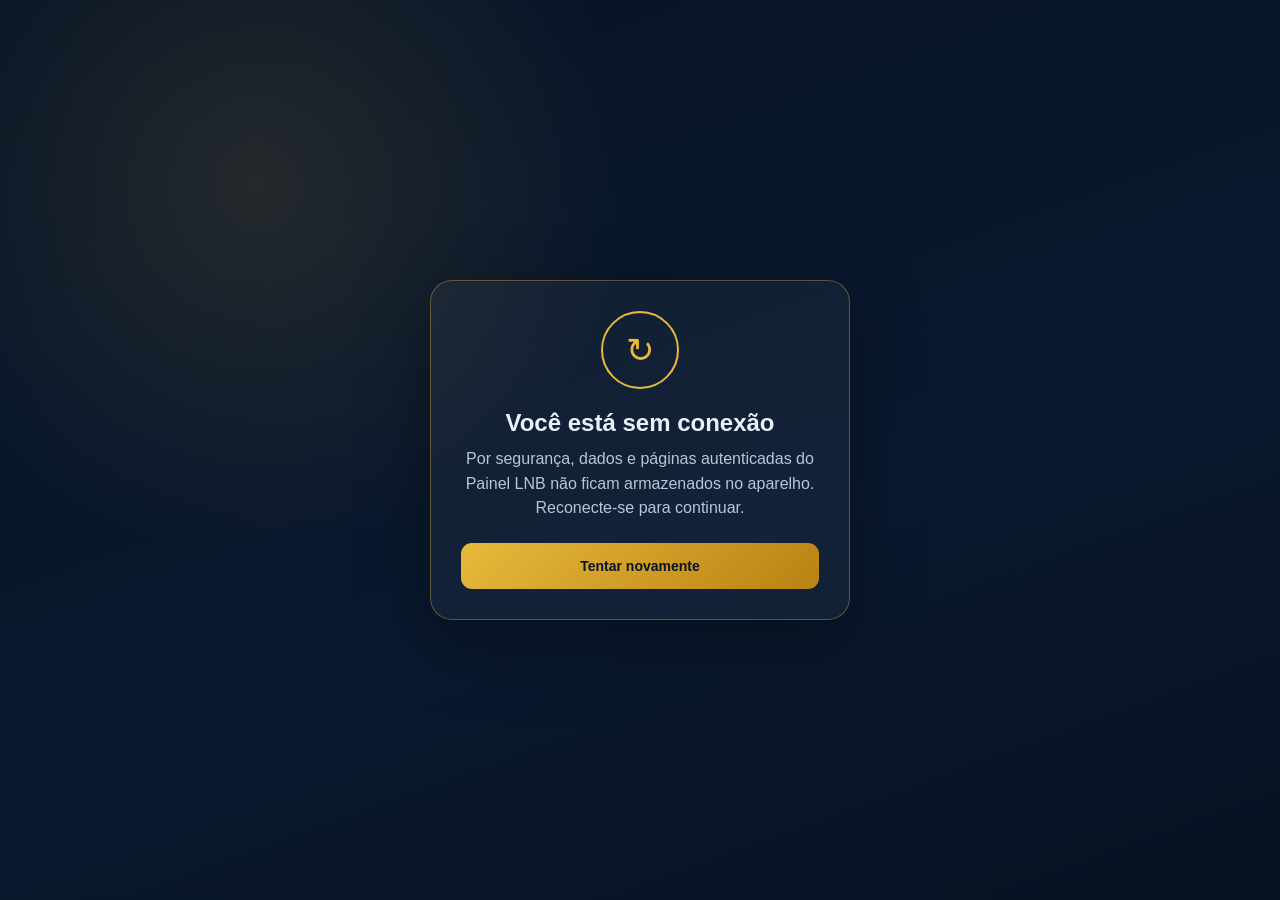
<file: offline.html>
<!doctype html>
<html lang="pt-BR">
<head>
  <meta charset="utf-8">
  <meta name="viewport" content="width=device-width,initial-scale=1,viewport-fit=cover">
  <meta name="theme-color" content="#0a1930">
  <title>Painel LNB — sem conexão</title>
  <style>
    *{box-sizing:border-box}body{margin:0;min-height:100vh;display:grid;place-items:center;padding:24px;background:radial-gradient(circle at 20% 20%,rgba(232,185,60,.12),transparent 30%),linear-gradient(160deg,#071326,#0a1930 60%,#071020);color:#eaf0fa;font-family:Segoe UI,Arial,sans-serif}.card{width:min(420px,100%);padding:30px;border:1px solid rgba(232,185,60,.35);border-radius:22px;background:rgba(255,255,255,.04);box-shadow:0 24px 70px rgba(0,0,0,.35);text-align:center}.mark{width:78px;height:78px;margin:0 auto 20px;border:2px solid #e8b93c;border-radius:50%;display:grid;place-items:center;color:#e8b93c;font-size:34px}h1{margin:0 0 10px;font-size:24px}p{margin:0 0 22px;color:#b9c6d9;line-height:1.55}button{min-height:46px;width:100%;border:0;border-radius:11px;background:linear-gradient(135deg,#e8b93c,#b98213);color:#071326;font:800 14px Segoe UI,Arial,sans-serif;cursor:pointer}
  </style>
</head>
<body><main class="card"><div class="mark" aria-hidden="true">↻</div><h1>Você está sem conexão</h1><p>Por segurança, dados e páginas autenticadas do Painel LNB não ficam armazenados no aparelho. Reconecte-se para continuar.</p><button type="button" onclick="location.reload()">Tentar novamente</button></main></body>
</html>
</file>
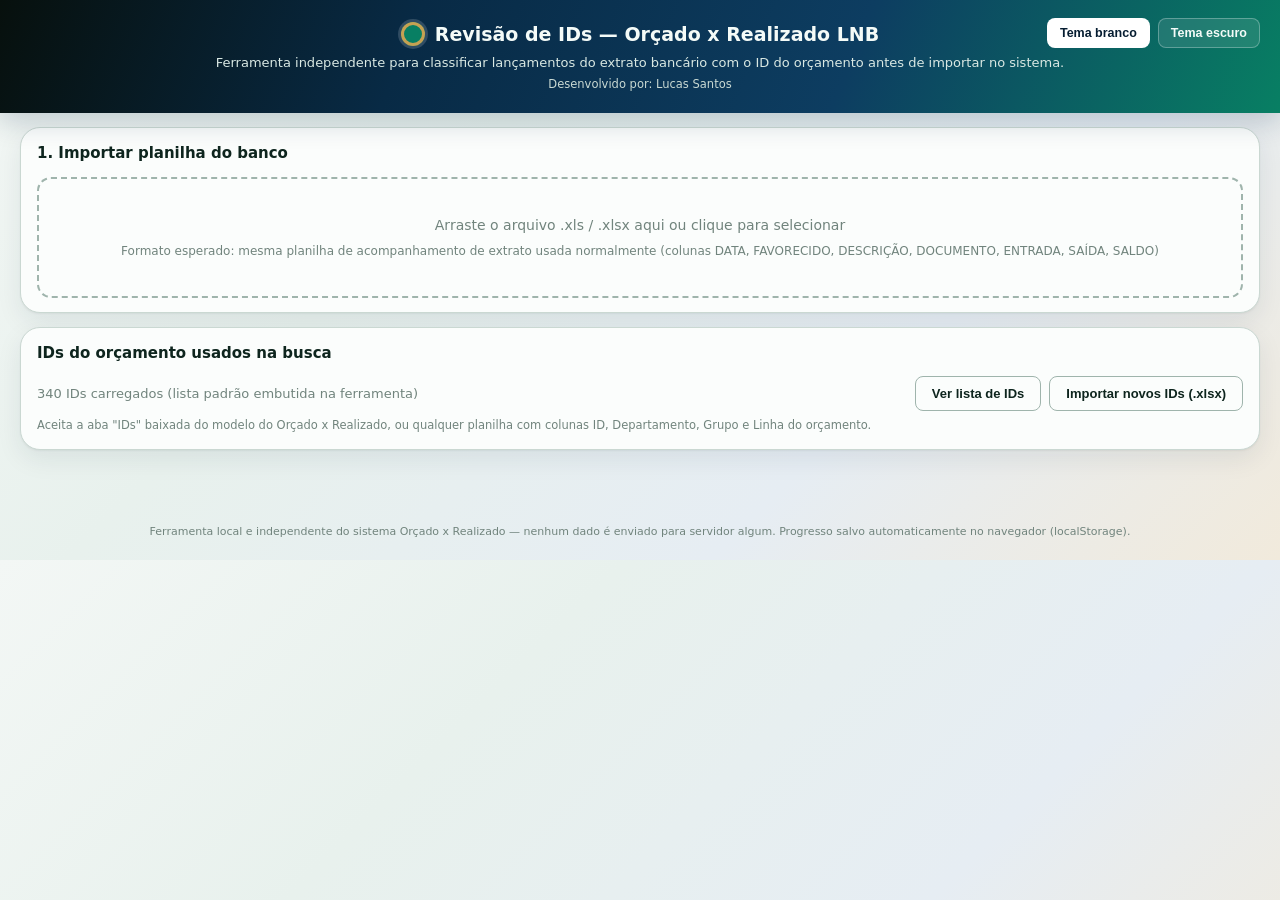
<file: revisao-ids.html>
<!DOCTYPE html>
<html lang="pt-BR">
<head>
<meta charset="UTF-8">
<meta name="viewport" content="width=device-width, initial-scale=1.0">
<title>Revisão de IDs — Orçado x Realizado LNB</title>
<script src="https://cdn.sheetjs.com/xlsx-latest/package/dist/xlsx.full.min.js"></script>
<style>
  :root{
    --bg:#edf3f0; --card:#fbfdfc; --bd:#cad8d2; --bd2:#9fb4ac;
    --tx:#0e251e; --tx2:#455d54; --tx3:#71847d;
    --ac:#087f63; --acbg:#e3f4ec; --ok:#11845b; --okbg:#dff3e9;
    --wn:#9a7327; --wnbg:#f8eed8; --er:#bd3945; --erbg:#f9e5e7;
    --nav:#061d31; --navtx:#f4fbf8; --gold:#c6a153;
    --body-grad:linear-gradient(135deg,#f3f7f5 0%,#e8f1ed 34%,#e6edf3 69%,#f1eadc 100%);
    --hero-grad:linear-gradient(112deg,#07100d 0%,#082a45 32%,#0d3d61 66%,#087f63 100%);
  }
  body[data-theme="dark"]{
    --bg:#071218; --card:#0d1d24; --bd:#1d343c; --bd2:#38535b;
    --tx:#f2f8f5; --tx2:#b9c9c3; --tx3:#82978f;
    --ac:#39c99a; --acbg:#16332b; --ok:#5bd7aa; --okbg:#12372c;
    --wn:#e1bd6a; --wnbg:#352c18; --er:#ff818b; --erbg:#3d1d23;
    --nav:#030c12; --navtx:#f4fbf8; --gold:#d3b267;
    --body-grad:linear-gradient(135deg,#03090d 0%,#071923 36%,#0a2931 70%,#161b17 100%);
    --hero-grad:linear-gradient(112deg,#030908 0%,#071927 32%,#0b2f49 66%,#39c99a 100%);
  }
  *{box-sizing:border-box;}
  body{margin:0;font-family:system-ui,-apple-system,'Segoe UI',sans-serif;background:var(--bg);background-image:var(--body-grad);color:var(--tx);font-size:14px;line-height:1.5;}
  header{position:relative;padding:20px 70px;background:var(--hero-grad);box-shadow:0 9px 26px rgba(8,42,69,.20);overflow:hidden;display:flex;flex-direction:column;align-items:center;justify-content:center;text-align:center;gap:6px;}
  header .htitle{width:100%;max-width:900px;}
  header .htitle h1{margin:0 0 4px;font-size:19px;color:#f4fbf8;display:flex;align-items:center;justify-content:center;gap:10px;}
  header .htitle h1:before{content:'';display:inline-block;width:24px;height:24px;border-radius:50%;background:#087f63;box-shadow:inset 0 0 0 3px #c6a153,0 0 0 3px rgba(255,255,255,.16);}
  header .htitle p{margin:0;color:#d9e8e3;font-size:13px;}
  header .htitle p.devby{margin-top:4px;color:#c9d9d3;font-size:11.5px;}
  .themebtns{display:flex;gap:8px;position:absolute;top:18px;right:20px;}
  .themebtns button{background:rgba(255,255,255,.10);border:1px solid rgba(255,255,255,.28);color:#f4fbf8;border-radius:8px;padding:7px 12px;font-size:12.5px;cursor:pointer;font-weight:600;}
  .themebtns button.on{background:#fff;color:var(--nav);}
  .wrap{max-width:1650px;margin:0 auto;padding:14px 20px 40px;}
  .card{background:var(--card);border:1px solid var(--bd);border-radius:20px;padding:14px 16px;margin-bottom:14px;box-shadow:0 9px 26px rgba(8,42,69,.08),0 1px 2px rgba(7,16,13,.05);}
  .card h2{margin:0 0 12px;font-size:15px;color:var(--tx);}
  .row{display:flex;gap:14px;flex-wrap:wrap;align-items:center;}
  label{font-size:12px;color:var(--tx3);display:block;margin-bottom:4px;font-weight:600;}
  select,input[type=text]{background:var(--card);border:1px solid var(--bd2);color:var(--tx);border-radius:6px;padding:8px 10px;font-size:13px;font-family:inherit;}
  select:focus,input:focus{outline:2px solid var(--ac);outline-offset:1px;}
  .btn{background:linear-gradient(135deg,var(--nav),var(--ac));color:#fff;border:none;border-radius:8px;padding:9px 16px;font-size:13px;cursor:pointer;font-weight:700;box-shadow:0 2px 8px rgba(8,42,69,.25);}
  .btn:hover{filter:brightness(1.08);}
  .btn.secondary{background:var(--card);border:1px solid var(--bd2);color:var(--tx);box-shadow:none;font-weight:600;}
  .btn.secondary:hover{border-color:var(--ac);color:var(--ac);}
  .btn.warn{background:var(--wnbg);border:1px solid var(--wn);color:var(--wn);box-shadow:none;}
  .btn:disabled{opacity:.4;cursor:not-allowed;}
  .dropzone{border:2px dashed var(--bd2);border-radius:14px;padding:36px;text-align:center;color:var(--tx3);cursor:pointer;transition:.15s;background:var(--card);}
  .dropzone:hover,.dropzone.drag{border-color:var(--ac);color:var(--tx);background:var(--acbg);}
  .stat{background:linear-gradient(145deg,var(--card) 0%,var(--card) 60%,var(--acbg) 100%);border:1px solid var(--bd);border-radius:14px;padding:10px 14px;min-width:145px;box-shadow:0 9px 26px rgba(8,42,69,.06);}
  .stat .n{font-size:20px;font-weight:800;color:var(--nav);}
  body[data-theme="dark"] .stat .n{color:var(--tx);}
  .stat .l{font-size:11px;color:var(--tx3);}
  table{width:100%;border-collapse:collapse;font-size:11.5px;table-layout:fixed;}
  th{text-align:left;padding:6px 6px;background:var(--nav);border-bottom:1px solid var(--bd);position:sticky;top:0;color:var(--navtx);font-weight:600;white-space:normal;z-index:2;overflow-wrap:anywhere;}
  td{padding:4px 6px;border-bottom:1px solid var(--bd);vertical-align:top;overflow-wrap:anywhere;word-break:break-word;}
  tr.assigned td{background:var(--okbg);}
  tr.suggested td{background:var(--wnbg);}
  tr.transfer td{background:var(--acbg);}
  tr.hidden-row{display:none;}
  .idbox{position:relative;min-width:0;}
  .idbox input{width:100%;}
  .idbox .sugg{position:absolute;z-index:20;top:100%;left:0;right:0;max-height:240px;overflow:auto;background:var(--card);border:1px solid var(--ac);border-radius:6px;margin-top:2px;box-shadow:0 8px 24px rgba(8,42,69,.25);}
  .idbox .sugg div{padding:7px 10px;cursor:pointer;font-size:12.5px;border-bottom:1px solid var(--bd);color:var(--tx);}
  .idbox .sugg div:last-child{border-bottom:none;}
  .idbox .sugg div:hover,.idbox .sugg div.active{background:var(--ac);color:#fff;}
  .idbox .sugg .empty{color:var(--tx3);cursor:default;}
  .idbox .sugg .empty:hover{background:none;}
  .badge{display:inline-block;font-size:10.5px;padding:2px 7px;border-radius:20px;background:var(--card);border:1px solid var(--bd);color:var(--tx3);}
  .badge.ok{color:var(--ok);border-color:var(--ok);background:var(--okbg);}
  .badge.wn{color:var(--wn);border-color:var(--wn);background:var(--wnbg);}
  .badge.ac{color:var(--ac);border-color:var(--ac);background:var(--acbg);}
  .tablewrap{max-height:72vh;overflow:auto;border:1px solid var(--bd);border-radius:12px;}
  .amt-in{color:var(--ok);font-weight:600;} .amt-out{color:var(--er);font-weight:600;}
  .muted{color:var(--tx3);}
  .hide{display:none !important;}
  .toolbar{display:flex;justify-content:space-between;align-items:center;flex-wrap:wrap;gap:10px;margin-bottom:10px;}
  .checkline{display:flex;align-items:center;gap:6px;font-size:13px;color:var(--tx2);}
  footer{text-align:center;color:var(--tx3);font-size:11px;padding:20px;}
  a{color:var(--ac);}
  .extrabox select,.extrabox input{width:100%;min-width:0;}
  .extrabox select.suggested-field{background:var(--wnbg);border-color:var(--wn);}
  .bulkbar{background:var(--acbg);border:1px solid var(--bd);border-radius:12px;padding:12px;margin-bottom:12px;display:flex;gap:12px;flex-wrap:wrap;align-items:flex-end;}
  .bulkbar > div{min-width:140px;}
  .provapanel{display:flex;gap:14px;flex-wrap:wrap;margin-bottom:14px;}
  .transfer-note{font-size:11.5px;color:var(--ac);}
  .undo-link{font-size:11px;color:var(--ac);cursor:pointer;text-decoration:underline;background:none;border:none;padding:0;}
  .modal-overlay{position:fixed;inset:0;background:rgba(6,15,20,.55);z-index:100;display:flex;align-items:center;justify-content:center;padding:24px;}
  .modal-box{background:var(--card);border:1px solid var(--bd);border-radius:16px;padding:20px;width:min(900px,100%);max-height:85vh;box-shadow:0 20px 60px rgba(0,0,0,.35);}
</style>
</head>
<body>
<header>
  <div class="themebtns">
    <button id="btnThemeLight">Tema branco</button>
    <button id="btnThemeDark">Tema escuro</button>
  </div>
  <div class="htitle">
    <h1>Revisão de IDs — Orçado x Realizado LNB</h1>
    <p>Ferramenta independente para classificar lançamentos do extrato bancário com o ID do orçamento antes de importar no sistema.</p>
    <p class="devby">Desenvolvido por: Lucas Santos</p>
  </div>
</header>
<div class="wrap">

  <div class="card" id="step-upload">
    <h2>1. Importar planilha do banco</h2>
    <div class="dropzone" id="dropzone">
      <div>Arraste o arquivo .xls / .xlsx aqui ou clique para selecionar</div>
      <div class="muted" style="margin-top:6px;font-size:12px;">Formato esperado: mesma planilha de acompanhamento de extrato usada normalmente (colunas DATA, FAVORECIDO, DESCRIÇÃO, DOCUMENTO, ENTRADA, SAÍDA, SALDO)</div>
      <input type="file" id="fileInput" accept=".xls,.xlsx" style="display:none;">
    </div>
    <div class="row" id="sheetRow" style="margin-top:14px;display:none;">
      <div>
        <label>Aba (mês) da planilha</label>
        <select id="sheetSelect"></select>
      </div>
      <div>
        <label>Banco (aplicado a todas as linhas exportadas)</label>
        <select id="bancoSelect"></select>
      </div>
      <div>
        <label>Temporada (aplicada a todas as linhas)</label>
        <input type="text" id="temporadaInput" value="2026/2027" style="width:120px;">
      </div>
      <div style="align-self:flex-end;">
        <button class="btn" id="loadSheetBtn">Carregar linhas desta aba</button>
      </div>
    </div>
  </div>

  <div class="card" id="step-idref">
    <h2>IDs do orçamento usados na busca</h2>
    <div class="row" style="justify-content:space-between;">
      <div class="muted" id="idRefStatus" style="font-size:13px;"></div>
      <div class="row" style="gap:8px;">
        <button class="btn secondary" id="btnViewIds">Ver lista de IDs</button>
        <button class="btn secondary" id="btnImportIds">Importar novos IDs (.xlsx)</button>
        <button class="btn warn hide" id="btnResetIds">Restaurar lista padrão</button>
        <input type="file" id="idsFileInput" accept=".xls,.xlsx" style="display:none;">
      </div>
    </div>
    <div class="muted" style="margin-top:6px;font-size:11.5px;">Aceita a aba "IDs" baixada do modelo do Orçado x Realizado, ou qualquer planilha com colunas ID, Departamento, Grupo e Linha do orçamento.</div>
  </div>

  <div class="modal-overlay hide" id="idsModal">
    <div class="modal-box">
      <div class="row" style="justify-content:space-between;margin-bottom:10px;">
        <h2 style="margin:0;">IDs do orçamento cadastrados (<span id="idsModalCount">0</span>)</h2>
        <button class="btn secondary" id="idsModalClose">Fechar</button>
      </div>
      <input type="text" id="idsModalFilter" placeholder="Filtrar por nome, código ou grupo..." style="width:100%;margin-bottom:10px;">
      <div class="tablewrap" style="max-height:65vh;">
        <table>
          <thead><tr><th>ID</th><th>Departamento</th><th>Grupo</th><th>Linha do orçamento</th></tr></thead>
          <tbody id="idsModalBody"></tbody>
        </table>
      </div>
    </div>
  </div>

  <div class="modal-overlay hide" id="parcModal">
    <div class="modal-box" style="max-width:480px;">
      <div class="row" style="justify-content:space-between;margin-bottom:4px;">
        <h2 style="margin:0;">Compra parcelada</h2>
        <button class="btn secondary" id="parcModalClose">Fechar</button>
      </div>
      <p class="muted" style="margin:0 0 14px;font-size:12.5px;">Marque esta linha como uma parcela de uma compra parcelada. Use o mesmo código em todas as parcelas da mesma compra — só a primeira precisa do valor total e do número de parcelas; as seguintes só precisam do código.</p>
      <label>Código do parcelamento</label>
      <input type="text" id="parcCodigoInput" list="parcCodesList" placeholder="ex.: NFS123-HOTEL" style="width:100%;margin-bottom:12px;">
      <datalist id="parcCodesList"></datalist>
      <div id="parcNewFields">
        <label>Valor total da compra parcelada</label>
        <input type="text" id="parcTotalInput" placeholder="ex.: 3000,00" style="width:100%;margin-bottom:12px;">
        <label>Nº de parcelas</label>
        <input type="text" id="parcNInput" placeholder="ex.: 3" style="width:100%;margin-bottom:12px;">
      </div>
      <div id="parcExistingNote" class="muted hide" style="font-size:12px;margin-bottom:12px;">Código já usado em outra linha desta planilha — não precisa repetir valor total nem nº de parcelas, só o código.</div>
      <div class="row" style="justify-content:space-between;">
        <button class="btn warn" id="parcRemoveBtn">Remover parcelamento desta linha</button>
        <button class="btn" id="parcSaveBtn">Salvar</button>
      </div>
    </div>
  </div>

  <div class="card hide" id="step-review">
    <h2>2. Revisão — atribuir ID e informações de cada linha</h2>

    <div class="provapanel" id="provaPanel"></div>

    <div class="toolbar">
      <div class="row">
        <div class="stat"><div class="n" id="statTotal">0</div><div class="l">linhas no total</div></div>
        <div class="stat"><div class="n" id="statDone">0</div><div class="l">com ID confirmado</div></div>
        <div class="stat"><div class="n" id="statSuggested">0</div><div class="l">sugestão do motor (revisar)</div></div>
        <div class="stat"><div class="n" id="statPending">0</div><div class="l">sem ID</div></div>
        <div class="stat"><div class="n" id="statTransfer">0</div><div class="l">transferências internas</div></div>
      </div>
      <div class="row" id="periodProgressWrap" style="gap:8px;flex-wrap:wrap;">
        <div class="muted" style="font-size:11px;width:100%;">Progresso por período (mês):</div>
        <div class="row" id="periodProgressPanel" style="gap:8px;flex-wrap:wrap;"></div>
      </div>
      <div class="row">
        <div class="checkline"><input type="checkbox" id="onlyPending"><label for="onlyPending" style="margin:0;">Mostrar só sem ID</label></div>
        <div class="checkline"><input type="checkbox" id="hideTransfers"><label for="hideTransfers" style="margin:0;">Ocultar transferências internas</label></div>
        <div class="checkline"><input type="checkbox" id="onlyTransfers"><label for="onlyTransfers" style="margin:0;">Mostrar só transferências entre bancos</label></div>
        <input type="text" id="quickFilter" placeholder="Filtrar por favorecido/descrição..." style="min-width:220px;">
        <div class="checkline"><label for="dateFrom" style="margin:0;">Período de:</label><input type="date" id="dateFrom"></div>
        <div class="checkline"><label for="dateTo" style="margin:0;">até:</label><input type="date" id="dateTo"></div>
        <button class="btn secondary" id="clearDateFilterBtn" style="font-size:11.5px;padding:6px 10px;">Limpar período</button>
        <div class="checkline" style="align-items:center;">
          <label for="idFilterInput" style="margin:0;">ID do orçamento:</label>
          <div class="idbox" id="idFilterBox" style="min-width:260px;width:260px;">
            <input type="text" id="idFilterInput" placeholder="Todos os IDs — digite para buscar...">
            <div class="sugg" id="idFilterSugg" style="display:none;"></div>
          </div>
          <button type="button" class="btn secondary" id="idFilterClearBtn" style="font-size:11.5px;padding:6px 10px;display:none;" title="Limpar filtro de ID">× limpar</button>
        </div>
      </div>
      <div class="row" id="filterTotalsBar" style="font-size:12.5px;color:var(--tx2);background:var(--acbg);border:1px solid var(--bd);border-radius:10px;padding:8px 12px;"></div>
    </div>

    <div class="bulkbar">
      <div style="min-width:220px;">
        <label>Ação em massa nos filtrados (<span id="bulkCount">0</span> linha(s) visíveis)</label>
        <div id="bulkIdBoxWrap"></div>
      </div>
      <div>
        <label>Competição</label>
        <select id="bulkComp"></select>
      </div>
      <div>
        <label>Abatimento</label>
        <select id="bulkAbat">
          <option value="__keep__">(não alterar)</option>
          <option value="sim">Marcar como Sim</option>
          <option value="nao">Desmarcar</option>
        </select>
      </div>
      <div>
        <label>Tipo de reembolso</label>
        <select id="bulkReemb"></select>
      </div>
      <div>
        <button class="btn" id="applyBulkBtn">Aplicar aos filtrados</button>
      </div>
      <div style="border-left:1px solid var(--bd2);padding-left:12px;">
        <label>Motor de sugestão</label>
        <div class="row" style="gap:6px;">
          <button class="btn secondary" id="suggestBtn">Sugerir IDs nos filtrados</button>
          <button class="btn warn" id="undoSuggestBtn">Desfazer sugestões</button>
        </div>
      </div>
    </div>

    <div class="tablewrap">
      <table>
        <colgroup>
          <col style="width:2.5%;">
          <col style="width:5.5%;">
          <col style="width:10%;">
          <col style="width:11%;">
          <col style="width:6.5%;">
          <col style="width:6%;">
          <col style="width:6%;">
          <col style="width:6%;">
          <col style="width:15%;">
          <col style="width:8%;">
          <col style="width:5%;">
          <col style="width:9%;">
          <col style="width:9.5%;">
        </colgroup>
        <thead>
          <tr>
            <th>#</th>
            <th>Data</th>
            <th>Favorecido</th>
            <th>Descrição</th>
            <th>Documento</th>
            <th style="text-align:right;">Entrada</th>
            <th style="text-align:right;">Saída</th>
            <th style="text-align:right;">Saldo</th>
            <th>ID do orçamento</th>
            <th>Competição</th>
            <th>Abatimento</th>
            <th>Tipo reembolso</th>
            <th>Parcelamento</th>
          </tr>
        </thead>
        <tbody id="tbody"></tbody>
      </table>
    </div>
    <div class="row" style="margin-top:16px;justify-content:space-between;">
      <button class="btn secondary" id="backBtn">← Importar outro arquivo</button>
      <div class="row">
        <span class="muted" id="autosaveMsg" style="font-size:12px;"></span>
        <button class="btn" id="exportBtn">Exportar planilha classificada (.xlsx)</button>
      </div>
    </div>
  </div>

</div>
<footer>Ferramenta local e independente do sistema Orçado x Realizado — nenhum dado é enviado para servidor algum. Progresso salvo automaticamente no navegador (localStorage).</footer>

<script>
const ID_REF_DEFAULT = [{"id":"1.01.1","area":"LNB","g":"RH","n":"SERGIO BARBOSA DOMENICI"},{"id":"1.01.2","area":"LNB","g":"RH","n":"ISABEL DE AZEVEDO SOUZA"},{"id":"1.01.3","area":"LNB","g":"RH","n":"PATRICIA DOS SANTOS PEREIRA"},{"id":"1.02.1","area":"LNB","g":"LOGÍSTICA","n":"Transporte Aéreo do Departamento - Diretoria"},{"id":"1.02.2","area":"LNB","g":"LOGÍSTICA","n":"Transporte Aéreo do Departamento - Superintendente"},{"id":"1.02.3","area":"LNB","g":"LOGÍSTICA","n":"Transporte Terrestre Departamento - Diretoria"},{"id":"1.02.4","area":"LNB","g":"LOGÍSTICA","n":"Transporte Terrestre Departamento - Superintendente"},{"id":"1.02.5","area":"LNB","g":"LOGÍSTICA","n":"Hospedagem do Departamento - Diretoria"},{"id":"1.02.6","area":"LNB","g":"LOGÍSTICA","n":"Hospedagem do Departamento - Superintendente"},{"id":"1.02.7","area":"LNB","g":"LOGÍSTICA","n":"Locação Veiculo - Diretoria"},{"id":"1.02.8","area":"LNB","g":"LOGÍSTICA","n":"Locação Veiculo - Superintendente"},{"id":"1.03.1","area":"LNB","g":"REPRESENTAÇÃO","n":"Verba de Representação - Diretoria"},{"id":"1.03.2","area":"LNB","g":"REPRESENTAÇÃO","n":"Verba de Representação - Superintendente"},{"id":"1.04.1","area":"LNB","g":"REEMBOLSO DESPESA","n":"Restituição Funcionários do departamento"},{"id":"1.05.1","area":"LNB","g":"CORREIOS","n":"Correios"},{"id":"1.06.1","area":"LNB","g":"PESSOAL","n":"Curso Funcionários"},{"id":"1.06.2","area":"LNB","g":"PESSOAL","n":"Gestão com atletas"},{"id":"1.06.3","area":"LNB","g":"PESSOAL","n":"Confraternização"},{"id":"1.07.1","area":"LNB","g":"SERVIÇOS DE TERCEIROS","n":"Honorários Advocatícios"},{"id":"1.07.2","area":"LNB","g":"SERVIÇOS DE TERCEIROS","n":"Consultoria"},{"id":"2.01.1","area":"COM","g":"RH","n":"MARIA BEATRIZ DOS REIS"},{"id":"2.01.2","area":"COM","g":"RH","n":"GUSTAVO DE OLIVEIRA MARINHEIRO"},{"id":"2.01.3","area":"COM","g":"RH","n":"KAUÃ DE CAMPOS RUFINO"},{"id":"2.01.4","area":"COM","g":"RH","n":"MARCOS DE BARROS SILVEIRA"},{"id":"2.01.5","area":"COM","g":"RH","n":"GABRIEL ARAUJO PEREZ"},{"id":"2.01.6","area":"COM","g":"RH","n":"DAVI CELESTINO ALVES"},{"id":"2.01.7","area":"COM","g":"RH","n":"YGOR AUGUSTO DE OLIVEIRA SILVA"},{"id":"2.01.8","area":"COM","g":"RH","n":"DOUGLAS DO AMARAL JUNIOR"},{"id":"2.01.9","area":"COM","g":"RH","n":"YAN PEDRO KAWANO SANTANA"},{"id":"2.01.10","area":"COM","g":"RH","n":"PEDRO HENRIQUE SOUZA SANTANA"},{"id":"2.01.11","area":"COM","g":"RH","n":"MARCIUS TEIXEIRA DE AZEVEDO"},{"id":"2.01.12","area":"COM","g":"RH","n":"ALEX DA SILVA"},{"id":"2.01.13","area":"COM","g":"RH","n":"BRUNO HENRIQUE MACHADO GONÇALVES"},{"id":"2.02.1","area":"COM","g":"LOGÍSTICA","n":"Transporte Aéreo do Departamento"},{"id":"2.02.2","area":"COM","g":"LOGÍSTICA","n":"Transporte Terrestre Departamento"},{"id":"2.02.3","area":"COM","g":"LOGÍSTICA","n":"Hospedagem do Departamento"},{"id":"2.02.4","area":"COM","g":"LOGÍSTICA","n":"Aplicativo - Uber e 99 Táxi"},{"id":"2.02.5","area":"COM","g":"LOGÍSTICA","n":"Envio de kits para influencers"},{"id":"2.03.1","area":"COM","g":"REPRESENTAÇÃO","n":"Verba de Representação"},{"id":"2.04.1","area":"COM","g":"REEMBOLSO DESPESA","n":"Restituição Funcionários do Departamento"},{"id":"2.05.1","area":"COM","g":"CORREIOS","n":"Correios"},{"id":"2.06.1","area":"COM","g":"PESSOAL","n":"Curso Funcionários"},{"id":"2.07.1","area":"COM","g":"PLATAFORMAS E SOFTWARES","n":"Magnifi (IA de vídeos e highlights) - NBB + Liga Ouro + Super 8 + JE"},{"id":"2.07.2","area":"COM","g":"PLATAFORMAS E SOFTWARES","n":"Genius Sports (Mídia Programática = Platform + Ads)"},{"id":"2.07.3","area":"COM","g":"PLATAFORMAS E SOFTWARES","n":"Huntag (Armazenamento de mídias)"},{"id":"2.07.4","area":"COM","g":"PLATAFORMAS E SOFTWARES","n":"iCloud (Armazenamento)"},{"id":"2.07.5","area":"COM","g":"PLATAFORMAS E SOFTWARES","n":"Trello (Organização de fluxos de trabalho)"},{"id":"2.07.6","area":"COM","g":"PLATAFORMAS E SOFTWARES","n":"Flowics (Fan engagement + Gráficos animados p/transmissão)"},{"id":"2.07.7","area":"COM","g":"PLATAFORMAS E SOFTWARES","n":"Magnifi na LDB"},{"id":"2.07.8","area":"COM","g":"PLATAFORMAS E SOFTWARES","n":"YouGov (Plataforma de Pesquisa)"},{"id":"2.07.9","area":"COM","g":"PLATAFORMAS E SOFTWARES","n":"Streamyard (Lives)"},{"id":"2.07.10","area":"COM","g":"PLATAFORMAS E SOFTWARES","n":"Novo Site"},{"id":"2.07.11","area":"COM","g":"PLATAFORMAS E SOFTWARES","n":"Envato"},{"id":"2.07.12","area":"COM","g":"PLATAFORMAS E SOFTWARES","n":"Clipping (Leitura Digital)"},{"id":"2.07.13","area":"COM","g":"PLATAFORMAS E SOFTWARES","n":"MRW (Presskit - envio de releases)"},{"id":"2.08.1","area":"COM","g":"TRANSMISSÃO","n":"Produção de Jogos"},{"id":"2.08.2","area":"COM","g":"TRANSMISSÃO","n":"EAV (Fee mensal)"},{"id":"2.08.3","area":"COM","g":"TRANSMISSÃO","n":"Live U"},{"id":"2.08.4","area":"COM","g":"TRANSMISSÃO","n":"Cabines (Greyhound)"},{"id":"2.08.5","area":"COM","g":"TRANSMISSÃO","n":"Vmix (Transmissões)"},{"id":"2.08.6","area":"COM","g":"TRANSMISSÃO","n":"VIVO BOX"},{"id":"2.09.1","area":"COM","g":"CAMPANHAS/BRANDING","n":"Vídeos Institucionais (Casting/Ilustrador/Drone/Estúdio/Cenários)"},{"id":"2.09.2","area":"COM","g":"CAMPANHAS/BRANDING","n":"Material Gráficos/Impressos (Banners + Materiais para todos os clubes)"},{"id":"2.09.3","area":"COM","g":"CAMPANHAS/BRANDING","n":"Brindes (Adesivo, chaveiro, etc)"},{"id":"2.09.4","area":"COM","g":"CAMPANHAS/BRANDING","n":"Mídia Offline (OOH + Outdoors + Eletromídia)"},{"id":"2.09.5","area":"COM","g":"CAMPANHAS/BRANDING","n":"Mídia Paga (Meta Ads e Google Ads) - Rapmais ?"},{"id":"2.09.6","area":"COM","g":"CAMPANHAS/BRANDING","n":"Influenciadores e artistas"},{"id":"2.09.7","area":"COM","g":"CAMPANHAS/BRANDING","n":"Media Days (Fotógrafo + Logística + Hospedagem + Alimentação)"},{"id":"2.10.1","area":"COM","g":"EQUIPAMENTOS","n":"Equipamentos audiovisual (Câmeras, Lentes, Iluminação, Suportes e Outros)"},{"id":"2.10.2","area":"COM","g":"EQUIPAMENTOS","n":"Seguro dos equipamentos"},{"id":"2.10.3","area":"COM","g":"EQUIPAMENTOS","n":"Estúdio"},{"id":"2.11.1","area":"COM","g":"FREELANCERS/SERVIÇOS","n":"Fotografia"},{"id":"2.11.2","area":"COM","g":"FREELANCERS/SERVIÇOS","n":"Social Media (Extra - Liga Ouro, LDB, JDE)"},{"id":"2.11.3","area":"COM","g":"FREELANCERS/SERVIÇOS","n":"Videomakers (+Filmagem jogo inicio vas x fla)"},{"id":"2.11.4","area":"COM","g":"FREELANCERS/SERVIÇOS","n":"Transmissão"},{"id":"2.12.1","area":"COM","g":"TREINAMENTOS","n":"Media Training das Assessorias"},{"id":"2.12.2","area":"COM","g":"TREINAMENTOS","n":"Treinamento de Produtoras (Câmeras, DTV e operadores)"},{"id":"2.12.3","area":"COM","g":"TREINAMENTOS","n":"Workshops de Fotografia"},{"id":"2.12.4","area":"COM","g":"TREINAMENTOS","n":"Casting (Narradores, Repórteres e Comentaristas)"},{"id":"2.12.5","area":"COM","g":"TREINAMENTOS","n":"Uniforme"},{"id":"3.01.1","area":"MKT","g":"RH","n":"ALVARO COTTA TEIXEIRA DA COSTA"},{"id":"3.01.2","area":"MKT","g":"RH","n":"GABRIELA MARTINS FALCADE"},{"id":"3.01.3","area":"MKT","g":"RH","n":"AUGUSTO LOPES"},{"id":"3.01.4","area":"MKT","g":"RH","n":"PAULA GASTALDELLI"},{"id":"3.01.5","area":"MKT","g":"RH","n":"BRUNA CRISTINA ONGARO MOTTA"},{"id":"3.01.6","area":"MKT","g":"RH","n":"VIVIANE DE SILOS BERNAL CANO"},{"id":"3.01.7","area":"MKT","g":"RH","n":"DIOGO DE MORAES CASTRO"},{"id":"3.01.8","area":"MKT","g":"RH","n":"ALEXIA BABEITO RIBEIRO DA SILVA"},{"id":"3.01.9","area":"MKT","g":"RH","n":"DANIELA TOME GOLÇALVES"},{"id":"3.01.10","area":"MKT","g":"RH","n":"NATHALIA DE ASSIS BRAGA"},{"id":"3.01.11","area":"MKT","g":"RH","n":"STEPHANIE FONSECA"},{"id":"3.02.1","area":"MKT","g":"LOGÍSTICA","n":"Transporte Aéreo do Departamento"},{"id":"3.02.2","area":"MKT","g":"LOGÍSTICA","n":"Transporte Terrestre Departamento"},{"id":"3.02.3","area":"MKT","g":"LOGÍSTICA","n":"Hospedagem do Departamento"},{"id":"3.03.1","area":"MKT","g":"REPRESENTAÇÃO","n":"Verba de Representação"},{"id":"3.04.1","area":"MKT","g":"REEMBOLSO DESPESA","n":"Restituição Funcionários do departamento"},{"id":"3.05.1","area":"MKT","g":"CORREIOS","n":"Correios"},{"id":"3.06.1","area":"MKT","g":"PESSOAL","n":"Curso Funcionários"},{"id":"3.07.1","area":"MKT","g":"OPERAÇÕES E SERVIÇOS DO DEPARTAMENTO","n":"Campanha institucional da temporada & JE (vídeo + digital)"},{"id":"3.07.2","area":"MKT","g":"OPERAÇÕES E SERVIÇOS DO DEPARTAMENTO","n":"Ações promocionais"},{"id":"3.07.3","area":"MKT","g":"OPERAÇÕES E SERVIÇOS DO DEPARTAMENTO","n":"Assessoria Mkt Digital"},{"id":"3.07.4","area":"MKT","g":"OPERAÇÕES E SERVIÇOS DO DEPARTAMENTO","n":"Branding"},{"id":"3.08.1","area":"MKT","g":"COMERCIAL","n":"Prospecção comercial - custos de vendas (%)"},{"id":"3.08.2","area":"MKT","g":"COMERCIAL","n":"Estratégias com foco comercial: M&M, PropMark, Máquina"},{"id":"3.08.3","area":"MKT","g":"COMERCIAL","n":"Pesquisas de mercado & dados (Economapas, outros)"},{"id":"3.08.4","area":"MKT","g":"COMERCIAL","n":"Impulsionamento de campanhas web"},{"id":"3.08.5","area":"MKT","g":"COMERCIAL","n":"Material Comercial (vídeo + impresso)"},{"id":"3.08.6","area":"MKT","g":"COMERCIAL","n":"Prospecção - mala direta + mailling"},{"id":"3.08.7","area":"MKT","g":"COMERCIAL","n":"Participação em eventos corporativos e de publicidade"},{"id":"3.08.8","area":"MKT","g":"COMERCIAL","n":"Relacionamento com mercado - encontros e experiências"},{"id":"3.08.9","area":"MKT","g":"COMERCIAL","n":"Rachão NBB - jogo entre publicitários e executivos"},{"id":"3.09.1","area":"MKT","g":"LOJA NBB","n":"Mkt digital - investimento em plataformas digitais"},{"id":"3.09.2","area":"MKT","g":"LOJA NBB","n":"Pesquisa de mercaddo - visitas a outras lojas, clientes, etc"},{"id":"3.09.3","area":"MKT","g":"LOJA NBB","n":"Desenvolvimento de produtos"},{"id":"3.09.4","area":"MKT","g":"LOJA NBB","n":"Cursos e eventos - feiras de licenciamento"},{"id":"3.10.1","area":"MKT","g":"ATENDIMENTO","n":"Relacionamento com patrocinadores: café, almoço, jantar, datas comemorativas"},{"id":"3.10.2","area":"MKT","g":"ATENDIMENTO","n":"Eventos e cursos"},{"id":"3.10.3","area":"MKT","g":"ATENDIMENTO","n":"Relatórios pós-venda (virtuais e impressos)"},{"id":"3.11.1","area":"MKT","g":"SERVIÇOS DE TERCEIROS","n":"Horizoom"},{"id":"3.11.2","area":"MKT","g":"SERVIÇOS DE TERCEIROS","n":"IBOPE"},{"id":"3.12.1","area":"MKT","g":"ATENDIMENTO","n":"Ingressos (NBB + JE + Copa Super 8)"},{"id":"3.12.2","area":"MKT","g":"ATENDIMENTO","n":"Sustentabilidade - produtos reutilizados, coleta seletiva do lixo, NBB CAIXA Social"},{"id":"3.12.3","area":"MKT","g":"ATENDIMENTO","n":"Ativações da Caixa - (abertura, mega da virada, JE, playoffs)"},{"id":"3.12.4","area":"MKT","g":"ATENDIMENTO","n":"Ativação de outros patrocinadores"},{"id":"3.12.5","area":"MKT","g":"ATENDIMENTO","n":"NBBet - não inclui produção dos programas, apenas cenários e brindes"},{"id":"3.12.6","area":"MKT","g":"ATENDIMENTO","n":"Conteúdos digitais de patrocinadores"},{"id":"3.12.7","area":"MKT","g":"ATENDIMENTO","n":"Lonas de quadra - NBB, Copa Super 8, JE, LDB"},{"id":"3.12.8","area":"MKT","g":"ATENDIMENTO","n":"Adesivos no piso - CAIXA, Sporstbet.io, NBB, FINAIS"},{"id":"3.12.9","area":"MKT","g":"ATENDIMENTO","n":"LED de quadra (abertura, copa super 8, Finais NBB)"},{"id":"3.12.10","area":"MKT","g":"ATENDIMENTO","n":"Backdrops"},{"id":"3.13.1","area":"MKT","g":"EVENTOS","n":"Premiação - NBB, Copa Super 8, JE, LDB (troféus e medalhas)"},{"id":"3.13.2","area":"MKT","g":"EVENTOS","n":"Premiação - cerminonial, pódio"},{"id":"3.13.3","area":"MKT","g":"EVENTOS","n":"Brindes gerais - para atender diretoria, bolas Salomão, ..."},{"id":"3.13.4","area":"MKT","g":"EVENTOS","n":"Uniformes (silk) - staff, arbitragem, ... (não inclui JE, Trio)"},{"id":"3.13.5","area":"MKT","g":"EVENTOS","n":"Lançamento do NBB - coletiva de imprensa"},{"id":"3.13.6","area":"MKT","g":"EVENTOS","n":"Copa Super 8 - operação, hospitalidade"},{"id":"3.13.7","area":"MKT","g":"EVENTOS","n":"Jogo das Estrelas"},{"id":"3.13.8","area":"MKT","g":"EVENTOS","n":"NBB - playoffs (hospitalidade)"},{"id":"3.13.9","area":"MKT","g":"EVENTOS","n":"Liga Ouro - considerar 8 times (extras)"},{"id":"3.13.10","area":"MKT","g":"EVENTOS","n":"LDB"},{"id":"3.13.11","area":"MKT","g":"EVENTOS","n":"Copa Jovens Talentos (premiação + placas)"},{"id":"3.13.12","area":"MKT","g":"EVENTOS","n":"Interligas LDB"},{"id":"3.13.13","area":"MKT","g":"EVENTOS","n":"Interligas Adulto"},{"id":"3.13.14","area":"MKT","g":"EVENTOS","n":"NBB TRIO - 2024 - 2025"},{"id":"3.13.15","area":"MKT","g":"EVENTOS","n":"NBB MKT Summit ou Workshop - setembro"},{"id":"3.13.16","area":"MKT","g":"EVENTOS","n":"TORNEIO ABERTURA"},{"id":"3.13.17","area":"MKT","g":"EVENTOS","n":"Reuniões institucionais: AGO, Conselho"},{"id":"3.13.18","area":"MKT","g":"EVENTOS","n":"Festa de final de ano da Liga"},{"id":"3.13.19","area":"MKT","g":"EVENTOS","n":"Eventos e visitas para pesquisa de mercado"},{"id":"3.14.1","area":"MKT","g":"NBA + LIGAS INTERNACIONAIS","n":"Missão NBA NBB"},{"id":"3.14.2","area":"MKT","g":"NBA + LIGAS INTERNACIONAIS","n":"La Liga - Argentina"},{"id":"3.15.1","area":"MKT","g":"TECNOLOGIA & INOVAÇÃO","n":"NBB ID - FAN BASE"},{"id":"3.15.2","area":"MKT","g":"TECNOLOGIA & INOVAÇÃO","n":"Cursos e eventos"},{"id":"3.15.3","area":"MKT","g":"TECNOLOGIA & INOVAÇÃO","n":"Pesquisas e desenvolvimento para novos projetos"},{"id":"3.16.1","area":"MKT","g":"INFORMAÇÕES E CAPACITAÇÃO","n":"Pesquisas com Fans nos ginásios"},{"id":"3.16.2","area":"MKT","g":"INFORMAÇÕES E CAPACITAÇÃO","n":"Pesquisa Sport Track"},{"id":"3.16.3","area":"MKT","g":"INFORMAÇÕES E CAPACITAÇÃO","n":"Assinatura de Jornais e Revistas: M&M, Valor Econômico"},{"id":"4.01.1","area":"TOP","g":"RH","n":"PAULO ROBERTO BASSUL CAMPOS"},{"id":"4.01.2","area":"TOP","g":"RH","n":"FLAVIA RENATA DE ALMEIDA"},{"id":"4.01.3","area":"TOP","g":"RH","n":"AUDRIN SIRTOLI"},{"id":"4.01.4","area":"TOP","g":"RH","n":"WILLIAN GIOVANI QUEVEDO PIRES"},{"id":"4.01.5","area":"TOP","g":"RH","n":"ANDRE GUSTAVO MARIANO ROCHA"},{"id":"4.01.6","area":"TOP","g":"RH","n":"LARISSA BETTIN GONZAGA"},{"id":"4.01.7","area":"TOP","g":"RH","n":"LILIAN CRISTINA LOPES GONÇALVES"},{"id":"4.01.8","area":"TOP","g":"RH","n":"VICTORIA CRISTINA BARBOSA DE SOUZA"},{"id":"4.01.9","area":"TOP","g":"RH","n":"LUIZ HENRIQUE XIMENES DA COSTA"},{"id":"4.01.10","area":"TOP","g":"RH","n":"ALUISIO ELIAS XAVIER FERREIRA"},{"id":"4.01.11","area":"TOP","g":"RH","n":"MARIO / JOEL / SAMUEL - BASQUETE CIDADÃO"},{"id":"4.02.1","area":"TOP","g":"LOGÍSTICA","n":"Transporte Aéreo - Arbitragem/Staff Depto - NBB"},{"id":"4.02.2","area":"TOP","g":"LOGÍSTICA","n":"Transporte Aéreo - Arbitragem/Staff Depto - L Ouro"},{"id":"4.02.3","area":"TOP","g":"LOGÍSTICA","n":"Transporte Terrestre do Departamento"},{"id":"4.02.4","area":"TOP","g":"LOGÍSTICA","n":"Hospedagem - Arbitragem/Staff Depto - NBB"},{"id":"4.02.5","area":"TOP","g":"LOGÍSTICA","n":"Hospedagem - Arbitragem/Staff Depto - L Ouro"},{"id":"4.03.1","area":"TOP","g":"REPRESENTAÇÃO","n":"Verba de Representação"},{"id":"4.04.1","area":"TOP","g":"REEMBOLSO DESPESA","n":"Restituição Funcionários do departamento"},{"id":"4.04.2","area":"TOP","g":"REEMBOLSO DESPESA","n":"Restituição Árbitros NBB"},{"id":"4.04.3","area":"TOP","g":"REEMBOLSO DESPESA","n":"Restituição Árbitros L Ouro"},{"id":"4.05.1","area":"TOP","g":"CORREIOS","n":"Correios"},{"id":"4.06.1","area":"TOP","g":"PESSOAL","n":"Curso Funcionarios"},{"id":"4.07.1","area":"TOP","g":"INFORMATICA","n":"Núvem Google"},{"id":"4.07.2","area":"TOP","g":"INFORMATICA","n":"YEL - Acompanhamento Jogos NBB"},{"id":"4.07.3","area":"TOP","g":"INFORMATICA","n":"YEL - Acompanhamento Liga Ouro (Complemento"},{"id":"4.07.4","area":"TOP","g":"INFORMATICA","n":"YEL - Software de Arbitragem"},{"id":"4.07.5","area":"TOP","g":"INFORMATICA","n":"YEL - Software de Súmula Eletrônica"},{"id":"4.07.6","area":"TOP","g":"INFORMATICA","n":"YEL - Software de Estatísticas e Suporte Técnico"},{"id":"4.07.7","area":"TOP","g":"INFORMATICA","n":"Software Edição (Análise de Jogos/Arb) - NBB"},{"id":"4.07.8","area":"TOP","g":"INFORMATICA","n":"Eder Gasperin Soluções (WayV)"},{"id":"4.08.1","area":"TOP","g":"OPERAÇÕES E SERVIÇOS DO DEPARTAMENTO","n":"Comissão Disciplinar Restituições"},{"id":"4.08.2","area":"TOP","g":"OPERAÇÕES E SERVIÇOS DO DEPARTAMENTO","n":"Camp - Atletas (Fora Projeto)"},{"id":"4.08.3","area":"TOP","g":"OPERAÇÕES E SERVIÇOS DO DEPARTAMENTO","n":"Clínicas e Congresso Técnico (Fora Projeto)"},{"id":"4.08.4","area":"TOP","g":"OPERAÇÕES E SERVIÇOS DO DEPARTAMENTO","n":"Clínicas de Arbitragem Presencial"},{"id":"4.08.5","area":"TOP","g":"OPERAÇÕES E SERVIÇOS DO DEPARTAMENTO","n":"Arbitragem - Avaliações"},{"id":"4.08.6","area":"TOP","g":"OPERAÇÕES E SERVIÇOS DO DEPARTAMENTO","n":"Copa Super 8"},{"id":"4.08.7","area":"TOP","g":"OPERAÇÕES E SERVIÇOS DO DEPARTAMENTO","n":"Interligas LDB (Argentina)"},{"id":"4.08.8","area":"TOP","g":"OPERAÇÕES E SERVIÇOS DO DEPARTAMENTO","n":"Interligas Adulto (Brasil)"},{"id":"4.08.9","area":"TOP","g":"OPERAÇÕES E SERVIÇOS DO DEPARTAMENTO","n":"LDB - Sub22 - Orientador de Arbitragem"},{"id":"4.08.10","area":"TOP","g":"OPERAÇÕES E SERVIÇOS DO DEPARTAMENTO","n":"Jogo das Estrelas"},{"id":"4.08.11","area":"TOP","g":"OPERAÇÕES E SERVIÇOS DO DEPARTAMENTO","n":"Aros/Redinhas/Régua"},{"id":"4.08.12","area":"TOP","g":"OPERAÇÕES E SERVIÇOS DO DEPARTAMENTO","n":"Seguro de Vida (Equipe Arbitragem)"},{"id":"4.08.13","area":"TOP","g":"OPERAÇÕES E SERVIÇOS DO DEPARTAMENTO","n":"Uniformes para Representantes"},{"id":"4.08.14","area":"TOP","g":"OPERAÇÕES E SERVIÇOS DO DEPARTAMENTO","n":"Vistorias e Treinamentos (Representantes/Estat)"},{"id":"4.08.15","area":"TOP","g":"OPERAÇÕES E SERVIÇOS DO DEPARTAMENTO","n":"Van Franca/Bauru/Pato Branco - NBB"},{"id":"4.08.16","area":"TOP","g":"OPERAÇÕES E SERVIÇOS DO DEPARTAMENTO","n":"Refeição Arbitragem/Staff Depto - NBB"},{"id":"4.08.17","area":"TOP","g":"OPERAÇÕES E SERVIÇOS DO DEPARTAMENTO","n":"Refeição Arbitragem/Staff Depto - L Ouro"},{"id":"4.08.18","area":"TOP","g":"OPERAÇÕES E SERVIÇOS DO DEPARTAMENTO","n":"Analista de Arbitragem / NBB (taxa / jogo)"},{"id":"4.08.19","area":"TOP","g":"OPERAÇÕES E SERVIÇOS DO DEPARTAMENTO","n":"Analista de Arbitragem / L Ouro (taxa / jogo)"},{"id":"4.09.1","area":"TOP","g":"PROJETOS","n":"Projetos Lei Incentivo - Leonardo Castro (Trilha)"},{"id":"5.01.1","area":"A&F","g":"RH","n":"GILMAR GOMES SILVA"},{"id":"5.01.2","area":"A&F","g":"RH","n":"ERONILDO TELES DE MENEZES"},{"id":"5.01.3","area":"A&F","g":"RH","n":"ARIOSVALDO PRADO SIMÕES"},{"id":"5.01.4","area":"A&F","g":"RH","n":"GEISEANE HONORATO DE ARAUJO"},{"id":"5.01.5","area":"A&F","g":"RH","n":"LUCAS SOUZA DOS SANTOS"},{"id":"5.01.6","area":"A&F","g":"RH","n":"MARIA EDUARDA FIGUEIREDO MONTEIRO"},{"id":"5.02.1","area":"A&F","g":"LOGÍSTICA","n":"Transporte Aéreo do Departamento"},{"id":"5.02.2","area":"A&F","g":"LOGÍSTICA","n":"Transporte Terrestre do Departamento"},{"id":"5.02.3","area":"A&F","g":"LOGÍSTICA","n":"Hospedagem do Departamento"},{"id":"5.03.1","area":"A&F","g":"REPRESENTAÇÃO","n":"Verba de Representação"},{"id":"5.04.1","area":"A&F","g":"REEMBOLSO DESPESA","n":"Restituição Funcionários do departamento"},{"id":"5.05.1","area":"A&F","g":"CORREIOS","n":"Correios"},{"id":"5.06.1","area":"A&F","g":"PESSOAL","n":"Curso Funcionários"},{"id":"5.07.1","area":"A&F","g":"CONTRIBUIÇÃO","n":"NBA Streaming - 2024"},{"id":"5.07.2","area":"A&F","g":"CONTRIBUIÇÃO","n":"NBA Streaming - 2025"},{"id":"5.07.3","area":"A&F","g":"CONTRIBUIÇÃO","n":"CBB"},{"id":"5.08.1","area":"A&F","g":"ESCRITÓRIO (SÃO PAULO/RIO DE JANEIRO)","n":"Escritório Rio de Janeiro - Aluguel"},{"id":"5.08.2","area":"A&F","g":"ESCRITÓRIO (SÃO PAULO/RIO DE JANEIRO)","n":"Escritório São Paulo - Aluguel"},{"id":"5.08.3","area":"A&F","g":"ESCRITÓRIO (SÃO PAULO/RIO DE JANEIRO)","n":"Escritório São Paulo - Condomínio"},{"id":"5.08.4","area":"A&F","g":"ESCRITÓRIO (SÃO PAULO/RIO DE JANEIRO)","n":"Escritório São Paulo - Energia Eletrica"},{"id":"5.08.5","area":"A&F","g":"ESCRITÓRIO (SÃO PAULO/RIO DE JANEIRO)","n":"Escritório São Paulo - IPTU"},{"id":"5.08.6","area":"A&F","g":"ESCRITÓRIO (SÃO PAULO/RIO DE JANEIRO)","n":"Escritório São Paulo - Seguro (Condomínio)"},{"id":"5.08.7","area":"A&F","g":"ESCRITÓRIO (SÃO PAULO/RIO DE JANEIRO)","n":"Escritório São Paulo - Seguro (Incêncio, roubo,outros)"},{"id":"5.08.8","area":"A&F","g":"ESCRITÓRIO (SÃO PAULO/RIO DE JANEIRO)","n":"Escritório São Paulo - TFE"},{"id":"5.08.9","area":"A&F","g":"ESCRITÓRIO (SÃO PAULO/RIO DE JANEIRO)","n":"Manutenção Imóvel"},{"id":"5.09.1","area":"A&F","g":"ADMINISTRATIVAS","n":"Seguro Executivos"},{"id":"5.09.2","area":"A&F","g":"ADMINISTRATIVAS","n":"Serviço de Limpeza"},{"id":"5.09.3","area":"A&F","g":"ADMINISTRATIVAS","n":"Mobiliário - aquisição"},{"id":"5.09.4","area":"A&F","g":"ADMINISTRATIVAS","n":"Mobiliário - manutenção"},{"id":"5.09.5","area":"A&F","g":"ADMINISTRATIVAS","n":"Legais e Judiciais (Publicação/Cartório/Certidões/Registro)"},{"id":"5.09.6","area":"A&F","g":"ADMINISTRATIVAS","n":"Moto Boy"},{"id":"5.09.7","area":"A&F","g":"ADMINISTRATIVAS","n":"Mensalidades Cartão/Zoom/Autentique/Docusign/HQCloud"},{"id":"5.10.1","area":"A&F","g":"INFORMÁTICA/TELEFONIA","n":"Computadores e Equipamentos - Aquisição"},{"id":"5.10.2","area":"A&F","g":"INFORMÁTICA/TELEFONIA","n":"Atualização Servidor"},{"id":"5.10.3","area":"A&F","g":"INFORMÁTICA/TELEFONIA","n":"Assinatura Adobe (Brasoftware) - Docusign - Autentique - HQCloud"},{"id":"5.10.4","area":"A&F","g":"INFORMÁTICA/TELEFONIA","n":"Internet - Telium"},{"id":"5.10.5","area":"A&F","g":"INFORMÁTICA/TELEFONIA","n":"Internet - Vivo"},{"id":"5.10.6","area":"A&F","g":"INFORMÁTICA/TELEFONIA","n":"Material de Informatica"},{"id":"5.10.7","area":"A&F","g":"INFORMÁTICA/TELEFONIA","n":"Manutenção Equipamentos"},{"id":"5.10.8","area":"A&F","g":"INFORMÁTICA/TELEFONIA","n":"YEL - Servidor"},{"id":"5.10.9","area":"A&F","g":"INFORMÁTICA/TELEFONIA","n":"YEL - Portal - Site"},{"id":"5.10.10","area":"A&F","g":"INFORMÁTICA/TELEFONIA","n":"Backup Remoto - Hardtec"},{"id":"5.10.11","area":"A&F","g":"INFORMÁTICA/TELEFONIA","n":"Serviço Informatica - Hardtec"},{"id":"5.10.12","area":"A&F","g":"INFORMÁTICA/TELEFONIA","n":"Telefonia Fixa e Móvel (vivo / claro/embratel)"},{"id":"5.10.13","area":"A&F","g":"INFORMÁTICA/TELEFONIA","n":"TV a Cabo - SKY"},{"id":"5.10.14","area":"A&F","g":"INFORMÁTICA/TELEFONIA","n":"Nuvem (Google - e-mail)"},{"id":"5.11.1","area":"A&F","g":"SERVIÇOS DE TERCEIROS","n":"Locação Impressoras/Cópias - Conection"},{"id":"5.11.2","area":"A&F","g":"SERVIÇOS DE TERCEIROS","n":"Software de Controle de Ponto - ControlID"},{"id":"5.11.3","area":"A&F","g":"SERVIÇOS DE TERCEIROS","n":"Software Financeiro - Habil"},{"id":"5.11.4","area":"A&F","g":"SERVIÇOS DE TERCEIROS","n":"Auditoria - BDO"},{"id":"5.11.5","area":"A&F","g":"SERVIÇOS DE TERCEIROS","n":"Contabilidade - Go Further"},{"id":"5.12.1","area":"A&F","g":"MATERIAIS","n":"Material de Escritório"},{"id":"5.12.2","area":"A&F","g":"MATERIAIS","n":"Material de Consumo"},{"id":"5.12.3","area":"A&F","g":"MATERIAIS","n":"Material de Limpeza"},{"id":"5.13.1","area":"A&F","g":"FINANCEIRAS","n":"Despesas Bancárias"},{"id":"5.14.1","area":"A&F","g":"ENCARGOS","n":"Encargos sobre emissão de NFS LNB"},{"id":"8.1","area":"EQP","g":"CLUBES","n":"01 - BAURU"},{"id":"8.2","area":"EQP","g":"CLUBES","n":"02 - BOTAFOGO"},{"id":"8.3","area":"EQP","g":"CLUBES","n":"03 - BRASILIA"},{"id":"8.4","area":"EQP","g":"CLUBES","n":"04 - CAXIAS"},{"id":"8.5","area":"EQP","g":"CLUBES","n":"05 - CERRADO"},{"id":"8.6","area":"EQP","g":"CLUBES","n":"06 - CORINTHIANS"},{"id":"8.7","area":"EQP","g":"CLUBES","n":"07 - CRUZEIRO"},{"id":"8.8","area":"EQP","g":"CLUBES","n":"08 - FLAMENGO"},{"id":"8.9","area":"EQP","g":"CLUBES","n":"09 - FORTALEZA"},{"id":"8.10","area":"EQP","g":"CLUBES","n":"10 - FRANCA"},{"id":"8.11","area":"EQP","g":"CLUBES","n":"11 - MINAS"},{"id":"8.12","area":"EQP","g":"CLUBES","n":"12 - MOGI"},{"id":"8.13","area":"EQP","g":"CLUBES","n":"13 - OSACO"},{"id":"8.14","area":"EQP","g":"CLUBES","n":"14 - PATO BRANCO"},{"id":"8.15","area":"EQP","g":"CLUBES","n":"15 - PAULISTANO"},{"id":"8.16","area":"EQP","g":"CLUBES","n":"16 - PINHEIROS"},{"id":"8.17","area":"EQP","g":"CLUBES","n":"17 - RIO CLARO"},{"id":"8.18","area":"EQP","g":"CLUBES","n":"18 - SÃO JOSE"},{"id":"8.19","area":"EQP","g":"CLUBES","n":"19 - SÃO PAULO"},{"id":"8.20","area":"EQP","g":"CLUBES","n":"20 - UNIÃO CORINTHIANS"},{"id":"8.21","area":"EQP","g":"CLUBES","n":"21 - UNIFACISA"},{"id":"8.22","area":"EQP","g":"CLUBES","n":"22 - VASCO"},{"id":"9.1","area":"REC","g":"PATROCINADORES - NBB","n":"CAIXA"},{"id":"9.2","area":"REC","g":"PATROCINADORES - NBB","n":"ESPN"},{"id":"9.3","area":"REC","g":"PATROCINADORES - NBB","n":"XSPORTS"},{"id":"9.4","area":"REC","g":"PATROCINADORES - NBB","n":"YOUTUBE"},{"id":"9.5","area":"REC","g":"PATROCINADORES - NBB","n":"GLOBO"},{"id":"9.6","area":"REC","g":"PATROCINADORES - NBB","n":"CULTURA"},{"id":"9.7","area":"REC","g":"PATROCINADORES - NBB","n":"Conteúdo Digital - GENIUS"},{"id":"9.8","area":"REC","g":"PATROCINADORES - NBB","n":"PRIME VIDEO"},{"id":"9.9","area":"REC","g":"PATROCINADORES - NBB","n":"Direitos de Betting - IMG"},{"id":"9.10","area":"REC","g":"PATROCINADORES - NBB","n":"SportRadar"},{"id":"9.11","area":"REC","g":"PATROCINADORES - NBB","n":"Monetização - GOOGLE"},{"id":"9.12","area":"REC","g":"PATROCINADORES - NBB","n":"Metrópolis"},{"id":"9.13","area":"REC","g":"PATROCINADORES - NBB","n":"Franquia Osasco"},{"id":"9.14","area":"REC","g":"PATROCINADORES - NBB","n":"TV NSports"},{"id":"9.15","area":"REC","g":"PATROCINADORES - NBB","n":"UOL"},{"id":"9.16","area":"REC","g":"PATROCINADORES - NBB","n":"WISCOUT"},{"id":"9.17","area":"REC","g":"PATROCINADORES - NBB","n":"UNIVERSIDADE CRUZEIRO DO SUL"},{"id":"9.18","area":"REC","g":"PATROCINADORES - NBB","n":"VULCABRAS - UNDER ARMOUR"},{"id":"9.19","area":"REC","g":"PATROCINADORES - NBB","n":"LIE JE"},{"id":"9.20","area":"REC","g":"PATROCINADORES - NBB","n":"Caixa Seguradora"},{"id":"9.21","area":"REC","g":"PATROCINADORES - NBB","n":"JOGO DAS ESTRELAS"},{"id":"9.22","area":"REC","g":"PATROCINADORES - NBB","n":"NBBTrio"},{"id":"9.23","area":"REC","g":"RECEITAS DE OUTRAS COMPETIÇÕES","n":"LDB (TAXA DE INSCRIÇÃO E DESPESAS)"},{"id":"9.24","area":"REC","g":"RECEITAS DE OUTRAS COMPETIÇÕES","n":"LIGA OURO"},{"id":"9.25","area":"REC","g":"OUTRAS RECEITAS","n":"Aquisição Direito Filiação"},{"id":"9.26","area":"REC","g":"OUTRAS RECEITAS","n":"Outros Recebimentos"},{"id":"9.27","area":"REC","g":"OUTRAS RECEITAS","n":"Rendimento Aplicação"},{"id":"9.28","area":"REC","g":"PERMUTAS","n":"Bolas Penalty"},{"id":"9.29","area":"REC","g":"PERMUTAS","n":"Uniformes"},{"id":"9.30","area":"REC","g":"FUNDOS","n":"Mensalidades (*)"},{"id":"9.31","area":"REC","g":"FUNDOS","n":"Instat (estatísticas)"},{"id":"9.32","area":"REC","g":"FUNDOS","n":"Restituição Logística Clubes"},{"id":"9.33","area":"REC","g":"FUNDOS","n":"Multas (CD,Adm,Faltas)"},{"id":"9.34","area":"REC","g":"CRÉDITO DOS CLUBES EM PODER DA LIGA","n":"BAURU"},{"id":"9.35","area":"REC","g":"CRÉDITO DOS CLUBES EM PODER DA LIGA","n":"BOTAFOGO"},{"id":"9.36","area":"REC","g":"CRÉDITO DOS CLUBES EM PODER DA LIGA","n":"BRASILIA"},{"id":"9.37","area":"REC","g":"CRÉDITO DOS CLUBES EM PODER DA LIGA","n":"CAXIAS"},{"id":"9.38","area":"REC","g":"CRÉDITO DOS CLUBES EM PODER DA LIGA","n":"CERRADO"},{"id":"9.39","area":"REC","g":"CRÉDITO DOS CLUBES EM PODER DA LIGA","n":"CORINTHIANS"},{"id":"9.40","area":"REC","g":"CRÉDITO DOS CLUBES EM PODER DA LIGA","n":"CRUZEIROS"},{"id":"9.41","area":"REC","g":"CRÉDITO DOS CLUBES EM PODER DA LIGA","n":"FLAMENGO"},{"id":"9.42","area":"REC","g":"CRÉDITO DOS CLUBES EM PODER DA LIGA","n":"FORTALEZA - BASQUETE CEARENSE"},{"id":"9.43","area":"REC","g":"CRÉDITO DOS CLUBES EM PODER DA LIGA","n":"FRANCA"},{"id":"9.44","area":"REC","g":"CRÉDITO DOS CLUBES EM PODER DA LIGA","n":"MINAS"},{"id":"9.45","area":"REC","g":"CRÉDITO DOS CLUBES EM PODER DA LIGA","n":"MOGI"},{"id":"9.46","area":"REC","g":"CRÉDITO DOS CLUBES EM PODER DA LIGA","n":"OSASCO"},{"id":"9.47","area":"REC","g":"CRÉDITO DOS CLUBES EM PODER DA LIGA","n":"PATO BASQUETE"},{"id":"9.48","area":"REC","g":"CRÉDITO DOS CLUBES EM PODER DA LIGA","n":"PAULISTANO"},{"id":"9.49","area":"REC","g":"CRÉDITO DOS CLUBES EM PODER DA LIGA","n":"PINHEIROS"},{"id":"9.50","area":"REC","g":"CRÉDITO DOS CLUBES EM PODER DA LIGA","n":"RIO CLARO"},{"id":"9.51","area":"REC","g":"CRÉDITO DOS CLUBES EM PODER DA LIGA","n":"SÃO JOSE"},{"id":"9.52","area":"REC","g":"CRÉDITO DOS CLUBES EM PODER DA LIGA","n":"SÃO PAULO"},{"id":"9.53","area":"REC","g":"CRÉDITO DOS CLUBES EM PODER DA LIGA","n":"UNIÃO CORINTHIANS"},{"id":"9.54","area":"REC","g":"CRÉDITO DOS CLUBES EM PODER DA LIGA","n":"UNIFACISA"},{"id":"9.55","area":"REC","g":"CRÉDITO DOS CLUBES EM PODER DA LIGA","n":"VASCO"}];

const BANK_OPTIONS = ['Bradesco','Itaú','Banco do Brasil','Santander','Caixa Econômica','Outro'];
const COMPETICAO_OPTIONS = ['','NBB','LDB','Liga Ouro','Jogo das Estrelas','Copa Super 8','Interligas'];
const TIPO_REEMB_OPTIONS = ['','Refeição','Pedágio','Transporte','Combustível','Estacionamento'];

// ===== Tema (idêntico ao Orçado x Realizado: claro/escuro, salvo no navegador) =====
const THEME_KEY = 'revisaoIds_theme';
function applyTheme(t){
  document.body.setAttribute('data-theme', t);
  localStorage.setItem(THEME_KEY, t);
  document.getElementById('btnThemeLight').classList.toggle('on', t==='light');
  document.getElementById('btnThemeDark').classList.toggle('on', t==='dark');
}
document.getElementById('btnThemeLight').addEventListener('click', ()=>applyTheme('light'));
document.getElementById('btnThemeDark').addEventListener('click', ()=>applyTheme('dark'));
applyTheme(localStorage.getItem(THEME_KEY) || (matchMedia('(prefers-color-scheme: dark)').matches ? 'dark' : 'light'));

function normalize(s){
  return (s||'').toString()
    .normalize('NFD').replace(/[̀-ͯ]/g,'')
    .toLowerCase().trim();
}

const IDREF_STORAGE_KEY = 'revisaoIds_customIdRef';
const IDREF_META_KEY = 'revisaoIds_customIdRef_meta';

function buildIdRefNorm(list){
  return list.map(r=>({...r, _norm: normalize(r.n+' '+r.id+' '+r.g)}));
}
function loadIdRefFromStorage(){
  try{
    const raw = localStorage.getItem(IDREF_STORAGE_KEY);
    if(!raw) return null;
    const list = JSON.parse(raw);
    if(Array.isArray(list) && list.length) return list;
  }catch(e){}
  return null;
}
let ID_REF = loadIdRefFromStorage() || ID_REF_DEFAULT;
let ID_REF_NORM = buildIdRefNorm(ID_REF);

function idRefMeta(){
  try{ return JSON.parse(localStorage.getItem(IDREF_META_KEY)||'null'); }catch(e){ return null; }
}
function updateIdRefStatus(){
  const meta = idRefMeta();
  const status = document.getElementById('idRefStatus');
  const resetBtn = document.getElementById('btnResetIds');
  if(meta){
    const d = new Date(meta.date);
    status.textContent = `${ID_REF.length} IDs carregados — atualizado em ${d.toLocaleDateString('pt-BR')} às ${d.toLocaleTimeString('pt-BR')} a partir de "${meta.filename}"`;
    resetBtn.classList.remove('hide');
  } else {
    status.textContent = `${ID_REF.length} IDs carregados (lista padrão embutida na ferramenta)`;
    resetBtn.classList.add('hide');
  }
  syncIdFilterWithIdRef();
}

// ===== Filtro por ID do orçamento atribuído (toolbar da revisão) =====
// Mantém o filtro por ID (autocomplete, mesmo padrão visual/interativo do
// idbox usado por linha) consistente com a lista de IDs atual (padrão ou
// importada). Se o ID atualmente filtrado não existir mais na lista (ex.:
// depois de reimportar/resetar a lista de IDs), limpa o filtro.
function syncIdFilterWithIdRef(){
  if(!idFilterInput) return;
  if(idFilterValue && !ID_REF.some(r=>r.id===idFilterValue)){
    idFilterValue = '';
  }
  idFilterInput.value = idFilterValue ? idLabel(idFilterValue) : '';
  refreshIdFilterClearBtn();
}

// ===== Detecção de transferência interna entre contas da própria Liga =====
// Mesma regra usada no Orçado x Realizado (isInternalBankTransferTx): essas
// movimentações nunca entram como despesa/receita classificada, então não
// fazem sentido pedir um ID do orçamento para elas.
function isInternalTransferRow(r){
  const x = normalize([r.favorecido, r.descricao, r.documento].join(' '));
  if(x.includes('taxa inscricao')||x.includes('taxa de inscricao')) return false;
  if(x.includes('rendimento aplicacao')||x.includes('rendimentos aplicacao')) return false;
  const transferPatterns=['transf da conta','transf para conta','transf do banco','transf para banco','transferencia entre contas','transferencia entre bancos','transferencia bancaria','transf banco','transf para do bradesco'];
  if(transferPatterns.some(k=>x.includes(k))) return true;
  const applicationPatterns=['resgate aplicacao','resgate de aplicacao','resgate aplicacao fundos','resgate fundos','resgate fundo','aplicacao fundo','aplicacao fundos','aplicacao fundo sigma','aplicacao cdb','fundo sigma di'];
  if(applicationPatterns.some(k=>x.includes(k))) return true;
  if(normalize(r.favorecido)==='lnb' && /^aplicacao$/.test(normalize(r.descricao||''))) return true;
  return false;
}

// Status "efetivo" de transferência de uma linha: se o usuário corrigiu
// manualmente (transferOverride true/false), essa decisão manual prevalece
// sempre sobre a heurística automática (autoIsTransfer) — inclusive depois
// de recarregar a planilha/restaurar o autosave. transferOverride===null
// significa "sem correção manual, usa a detecção automática".
function effectiveTransfer(r){
  return (r.transferOverride===true || r.transferOverride===false) ? r.transferOverride : r.autoIsTransfer;
}
// Aplica (ou remove, com val=null) uma correção manual de transferência a
// uma linha, persiste no autosave e re-renderiza.
function setTransferOverride(r, val){
  r.transferOverride = val;
  r.transferOverrideAt = val===null ? null : new Date().toISOString();
  r.isTransfer = effectiveTransfer(r);
  renderTable();
  saveAutosave();
}

// ===== Memória de decisões passadas de classificação =====
// Guarda, no navegador, um mapa "texto normalizado do lançamento -> ID
// escolhido pelo usuário" toda vez que uma linha é confirmada manualmente
// (seleção direta na caixa de busca, Enter para confirmar sugestão, ou ação
// em massa). O motor de sugestão consulta esse mapa antes da heurística de
// texto — mas o resultado continua marcado como "sugestão" para revisão,
// nunca é aplicado como já confirmado.
const LEARNED_MAP_KEY = 'revisaoIds_learnedMappings';
function loadLearnedMap(){
  try{
    const raw = localStorage.getItem(LEARNED_MAP_KEY);
    const map = raw ? JSON.parse(raw) : {};
    return (map && typeof map==='object') ? map : {};
  }catch(e){ return {}; }
}
function saveLearnedMap(map){
  try{ localStorage.setItem(LEARNED_MAP_KEY, JSON.stringify(map)); }catch(e){}
}
function learnMapping(row, id){
  if(!id || !row) return;
  const map = loadLearnedMap();
  const fullKey = normalize((row.favorecido||'')+' '+(row.descricao||''));
  const favKey = normalize(row.favorecido||'');
  if(fullKey) map[fullKey] = id;
  if(favKey) map['fav::'+favKey] = id;
  saveLearnedMap(map);
}

// ===== Motor de sugestão (heurístico, roda 100% no navegador) =====
// Não é o mesmo motor do Orçado x Realizado (que usa regras específicas por
// prestador/rateio), mas cruza favorecido+descrição contra os nomes do plano
// orçamentário e só sugere quando encontra uma correspondência com confiança
// razoável — sempre marcado como "sugestão" para revisão, nunca confirmado.
// Antes da heurística de texto, primeiro consulta a memória de decisões
// passadas (revisaoIds_learnedMappings): se o usuário já classificou um
// lançamento igual (ou do mesmo favorecido) antes, essa escolha vale pelo
// menos tanto quanto a heurística — mas ainda entra como sugestão a revisar.
function suggestIdFor(row){
  const text = normalize(row.favorecido+' '+(row.descricao||''));
  if(!text) return null;
  const learned = loadLearnedMap();
  const favKey = normalize(row.favorecido||'');
  const learnedId = learned[text] || (favKey ? learned['fav::'+favKey] : null);
  if(learnedId){
    const ref = ID_REF_NORM.find(x=>x.id===learnedId);
    if(ref) return ref;
  }
  const tokens = [...new Set(text.split(/[\s.,\-\/]+/).filter(t=>t.length>=4))];
  if(!tokens.length) return null;
  let best=null, bestScore=0;
  ID_REF_NORM.forEach(ref=>{
    let score=0;
    if(ref._norm.includes(text)||text.includes(ref._norm)) score+=6;
    tokens.forEach(t=>{ if(ref._norm.includes(t)) score+=1; });
    if(score>bestScore){bestScore=score;best=ref;}
  });
  return bestScore>=2 ? best : null;
}

// Além do ID, o motor também tenta reconhecer, pelo texto do favorecido +
// descrição, uma competição e um tipo de reembolso conhecidos (mesmas
// opções dos selects da tabela) — sempre como sugestão, nunca sobrescrevendo
// um valor que o usuário já preencheu manualmente.
function suggestExtrasFor(row){
  const text = normalize(row.favorecido+' '+(row.descricao||''));
  let comp = '';
  for(const c of COMPETICAO_OPTIONS){ if(c && text.includes(normalize(c))){ comp = c; break; } }
  let tipoReemb = '';
  for(const t of TIPO_REEMB_OPTIONS){ if(t && text.includes(normalize(t))){ tipoReemb = t; break; } }
  return {comp, tipoReemb};
}

function excelSerialToDate(v){
  if(v==null || v==='') return null;
  if(v instanceof Date) return v;
  if(typeof v==='number'){
    const utc = XLSX.SSF.parse_date_code(v);
    if(!utc) return null;
    return new Date(Date.UTC(utc.y, utc.m-1, utc.d));
  }
  const d = new Date(v);
  return isNaN(d.getTime()) ? null : d;
}
function fmtDate(d){
  if(!d) return '';
  const dd = String(d.getUTCDate()).padStart(2,'0');
  const mm = String(d.getUTCMonth()+1).padStart(2,'0');
  const yy = d.getUTCFullYear();
  return `${dd}/${mm}/${yy}`;
}
function fmtMoney(v){
  if(v==null || v==='' || isNaN(v)) return '';
  return Number(v).toLocaleString('pt-BR',{minimumFractionDigits:2,maximumFractionDigits:2});
}
function r2(v){ return Math.round((Number(v)||0)*100)/100; }

// ===== Chave de conteúdo do lançamento (independente da posição na planilha) =====
// Usada para casar o progresso salvo (autosave) com a linha correta mesmo se
// a planilha for reimportada com linhas reordenadas ou com pequenas edições
// em outras partes — combina data + documento + favorecido + entrada + saída
// normalizados. dateRaw aceita tanto o serial do Excel (linhas recém-lidas
// da planilha) quanto o mesmo valor já guardado como dataRaw na linha do
// estado (mesma origem, mesmo formato).
function rowContentKey(row){
  const d = excelSerialToDate(row.dateRaw);
  const dateStr = d ? fmtDate(d) : '';
  const ent = r2(Number(row.entrada)||0).toFixed(2);
  const sai = r2(Number(row.saida)||0).toFixed(2);
  return normalize([dateStr, row.documento, row.favorecido, ent, sai].join('|'));
}

// ===== Detecção leve de possíveis duplicatas =====
// Compara cada linha com todas as outras da mesma aba importada: mesmo valor
// (entrada ou saída, o que for diferente de zero), data igual ou a até 2 dias
// de distância, e favorecido igual ou com alta sobreposição de palavras.
// Não bloqueia nada — só marca r.possibleDup com o índice da outra linha,
// para exibir um aviso visual na tabela.
function computeDuplicateFlags(rows){
  rows.forEach(r=>{ r.possibleDup = null; });
  const amtOf = r => (Number(r.entrada)||0) - (Number(r.saida)||0);
  const dateOf = r => excelSerialToDate(r.dataRaw);
  const favSimilar = (na, nb) => {
    if(!na || !nb) return false;
    if(na===nb) return true;
    const ta = new Set(na.split(/\s+/).filter(t=>t.length>=3));
    const tb = new Set(nb.split(/\s+/).filter(t=>t.length>=3));
    if(!ta.size || !tb.size) return false;
    const inter = [...ta].filter(t=>tb.has(t)).length;
    const uni = new Set([...ta,...tb]).size;
    return uni>0 && (inter/uni) >= 0.6;
  };
  for(let i=0;i<rows.length;i++){
    const a = rows[i];
    const aAmt = amtOf(a);
    if(Math.abs(aAmt)<0.01) continue;
    const da = dateOf(a);
    if(!da) continue;
    const na = normalize(a.favorecido);
    for(let j=i+1;j<rows.length;j++){
      const b = rows[j];
      const bAmt = amtOf(b);
      if(Math.abs(bAmt)<0.01) continue;
      if(Math.abs(aAmt-bAmt)>0.01) continue;
      const db = dateOf(b);
      if(!db) continue;
      const diffDays = Math.abs(da.getTime()-db.getTime())/(1000*60*60*24);
      if(diffDays>2) continue;
      if(!favSimilar(na, normalize(b.favorecido))) continue;
      if(!a.possibleDup) a.possibleDup = {otherIdx:b.idx};
      if(!b.possibleDup) b.possibleDup = {otherIdx:a.idx};
    }
  }
}

let state = { rows: [], fileName:'', sheetName:'', banco:'', temporada:'', storageKey:'', prova:null };
let workbookGlobal = null;
const bulkState = { id:'' };

const dropzone = document.getElementById('dropzone');
const fileInput = document.getElementById('fileInput');
const sheetRow = document.getElementById('sheetRow');
const sheetSelect = document.getElementById('sheetSelect');
const bancoSelect = document.getElementById('bancoSelect');
const temporadaInput = document.getElementById('temporadaInput');
const loadSheetBtn = document.getElementById('loadSheetBtn');
const stepUpload = document.getElementById('step-upload');
const stepReview = document.getElementById('step-review');
const tbody = document.getElementById('tbody');
const backBtn = document.getElementById('backBtn');
const exportBtn = document.getElementById('exportBtn');
const onlyPending = document.getElementById('onlyPending');
const hideTransfers = document.getElementById('hideTransfers');
const onlyTransfers = document.getElementById('onlyTransfers');
const quickFilter = document.getElementById('quickFilter');
const dateFrom = document.getElementById('dateFrom');
const dateTo = document.getElementById('dateTo');
const clearDateFilterBtn = document.getElementById('clearDateFilterBtn');
const idFilterInput = document.getElementById('idFilterInput');
const idFilterSugg = document.getElementById('idFilterSugg');
const idFilterClearBtn = document.getElementById('idFilterClearBtn');
let idFilterValue = '';
let idFilterActiveIdx = -1;
let idFilterCurrentMatches = [];
const filterTotalsBar = document.getElementById('filterTotalsBar');
const autosaveMsg = document.getElementById('autosaveMsg');
const btnImportIds = document.getElementById('btnImportIds');
const btnResetIds = document.getElementById('btnResetIds');
const btnViewIds = document.getElementById('btnViewIds');
const idsFileInput = document.getElementById('idsFileInput');
const idsModal = document.getElementById('idsModal');
const idsModalClose = document.getElementById('idsModalClose');
const idsModalFilter = document.getElementById('idsModalFilter');
const idsModalBody = document.getElementById('idsModalBody');
const idsModalCount = document.getElementById('idsModalCount');
const parcModal = document.getElementById('parcModal');
const parcModalClose = document.getElementById('parcModalClose');
const parcCodigoInput = document.getElementById('parcCodigoInput');
const parcCodesList = document.getElementById('parcCodesList');
const parcNewFields = document.getElementById('parcNewFields');
const parcExistingNote = document.getElementById('parcExistingNote');
const parcTotalInput = document.getElementById('parcTotalInput');
const parcNInput = document.getElementById('parcNInput');
const parcRemoveBtn = document.getElementById('parcRemoveBtn');
const parcSaveBtn = document.getElementById('parcSaveBtn');
let parcEditingIdx = null;
const bulkComp = document.getElementById('bulkComp');
const bulkAbat = document.getElementById('bulkAbat');
const bulkReemb = document.getElementById('bulkReemb');
const bulkCount = document.getElementById('bulkCount');
const applyBulkBtn = document.getElementById('applyBulkBtn');
const suggestBtn = document.getElementById('suggestBtn');
const undoSuggestBtn = document.getElementById('undoSuggestBtn');
const provaPanel = document.getElementById('provaPanel');

BANK_OPTIONS.forEach(b=>{
  const o=document.createElement('option'); o.value=b; o.textContent=b;
  bancoSelect.appendChild(o);
});
const opt=(v,l)=>{const o=document.createElement('option');o.value=v;o.textContent=l;return o;};
bulkComp.appendChild(opt('__keep__','(não alterar)'));
bulkComp.appendChild(opt('','— nenhuma —'));
COMPETICAO_OPTIONS.filter(c=>c).forEach(c=>bulkComp.appendChild(opt(c,c)));
bulkReemb.appendChild(opt('__keep__','(não alterar)'));
bulkReemb.appendChild(opt('','— nenhum —'));
TIPO_REEMB_OPTIONS.filter(c=>c).forEach(c=>bulkReemb.appendChild(opt(c,c)));

dropzone.addEventListener('click', ()=>fileInput.click());
dropzone.addEventListener('dragover', e=>{e.preventDefault(); dropzone.classList.add('drag');});
dropzone.addEventListener('dragleave', ()=>dropzone.classList.remove('drag'));
dropzone.addEventListener('drop', e=>{
  e.preventDefault(); dropzone.classList.remove('drag');
  if(e.dataTransfer.files.length) handleFile(e.dataTransfer.files[0]);
});
fileInput.addEventListener('change', e=>{
  if(e.target.files.length) handleFile(e.target.files[0]);
});

// ===== Importar / visualizar a lista de IDs do orçamento =====
updateIdRefStatus();

btnImportIds.addEventListener('click', ()=>idsFileInput.click());
idsFileInput.addEventListener('change', e=>{
  const file = e.target.files[0];
  idsFileInput.value = '';
  if(!file) return;
  const reader = new FileReader();
  reader.onload = async (ev)=>{
    try{
      const data = new Uint8Array(ev.target.result);
      const wb = XLSX.read(data, {type:'array', cellDates:false});
      const sheetName = wb.SheetNames.find(n=>normalize(n).includes('id')) || wb.SheetNames[0];
      const aoa = XLSX.utils.sheet_to_json(wb.Sheets[sheetName], {header:1, raw:true, defval:''});
      const parsedList = parseIdRefSheet(aoa);
      if(!parsedList.length){
        alert('Não encontrei linhas de ID nessa planilha. Verifique se ela tem colunas ID, Departamento/Área, Grupo e Linha do orçamento (mesmo formato da aba "IDs" do modelo do Orçado x Realizado).');
        return;
      }
      const ok = confirm(`Encontrei ${parsedList.length} ID(s) em "${file.name}" (aba "${sheetName}").\n\nIsso vai SUBSTITUIR a lista atual de ${ID_REF.length} ID(s) usada na busca. Os IDs já preenchidos nas linhas em revisão continuam como estão — só a lista de sugestão muda. Continuar?`);
      if(!ok) return;
      ID_REF = parsedList;
      ID_REF_NORM = buildIdRefNorm(ID_REF);
      localStorage.setItem(IDREF_STORAGE_KEY, JSON.stringify(ID_REF));
      localStorage.setItem(IDREF_META_KEY, JSON.stringify({date:new Date().toISOString(), filename:file.name}));
      updateIdRefStatus();
      alert(`Lista de IDs atualizada: ${ID_REF.length} ID(s) agora disponíveis na busca.`);
    }catch(err){
      alert('Erro ao ler a planilha de IDs: '+err.message);
    }
  };
  reader.readAsArrayBuffer(file);
});

btnResetIds.addEventListener('click', ()=>{
  if(!confirm('Restaurar a lista padrão de IDs embutida na ferramenta (descarta a lista importada)?')) return;
  localStorage.removeItem(IDREF_STORAGE_KEY);
  localStorage.removeItem(IDREF_META_KEY);
  ID_REF = ID_REF_DEFAULT;
  ID_REF_NORM = buildIdRefNorm(ID_REF);
  updateIdRefStatus();
});

// Lê uma planilha no formato da aba "IDs" do modelo (colunas ID, Departamento,
// Grupo, Linha do orçamento) — ou qualquer variação razoável desses nomes.
function parseIdRefSheet(aoa){
  let headerRowIdx = -1;
  for(let i=0;i<Math.min(aoa.length,30);i++){
    const rowStr = normalize(aoa[i].join(' '));
    if(rowStr.includes('id') && (rowStr.includes('linha')||rowStr.includes('grupo'))){
      headerRowIdx = i; break;
    }
  }
  if(headerRowIdx===-1) return [];
  const header = aoa[headerRowIdx].map(h=>normalize(h));
  const col = (names)=>{
    for(const n of names){
      const idx = header.findIndex(h=>h.includes(n));
      if(idx>=0) return idx;
    }
    return -1;
  };
  const cId = col(['id']);
  const cDep = col(['departamento','area','área']);
  const cGrupo = col(['grupo']);
  const cLinha = col(['linha do orcamento','linha']);
  if(cId<0 || cLinha<0) return [];
  const out = [];
  const seen = new Set();
  for(let i=headerRowIdx+1;i<aoa.length;i++){
    const row = aoa[i];
    if(!row || row.every(c=>c==='' || c==null)) continue;
    const id = (row[cId]==null?'':row[cId]).toString().trim();
    const linha = cLinha>=0 ? (row[cLinha]||'').toString().trim() : '';
    if(!id || !linha) continue;
    if(seen.has(id)) continue;
    seen.add(id);
    out.push({
      id,
      area: cDep>=0 ? (row[cDep]||'').toString().trim() : '',
      g: cGrupo>=0 ? (row[cGrupo]||'').toString().trim() : '',
      n: linha
    });
  }
  return out;
}

btnViewIds.addEventListener('click', ()=>{
  idsModal.classList.remove('hide');
  idsModalFilter.value = '';
  renderIdsModal('');
  idsModalFilter.focus();
});
idsModalClose.addEventListener('click', ()=>idsModal.classList.add('hide'));
idsModal.addEventListener('click', e=>{ if(e.target===idsModal) idsModal.classList.add('hide'); });
idsModalFilter.addEventListener('input', ()=>renderIdsModal(idsModalFilter.value));

// Parcelamento: cada parcela real de uma compra parcelada é uma linha
// normal do extrato bancário (Data/Favorecido/Valor daquele pagamento
// específico) — só a coluna "Parcelamento (código)" muda: mesmo código em
// todas as parcelas da mesma compra. Só a PRIMEIRA parcela de um código
// novo precisa do valor total e do nº de parcelas; as seguintes só
// precisam repetir o código, exatamente como no modelo de importação do
// Orçado x Realizado.
function knownParcCodes(excludeIdx){
  const set = new Set();
  state.rows.forEach(r=>{ if(r.parcCodigo && r.idx!==excludeIdx) set.add(r.parcCodigo); });
  return [...set];
}
function openParcModal(idx){
  parcEditingIdx = idx;
  const r = state.rows[idx];
  parcCodigoInput.value = r.parcCodigo || '';
  parcTotalInput.value = r.parcTotal || '';
  parcNInput.value = r.parcN || '';
  parcCodesList.innerHTML = knownParcCodes(idx).map(c=>`<option value="${escapeHtml(c)}">`).join('');
  updateParcFieldsVisibility();
  parcModal.classList.remove('hide');
  parcCodigoInput.focus();
}
function updateParcFieldsVisibility(){
  const code = parcCodigoInput.value.trim();
  const isExisting = code && knownParcCodes(parcEditingIdx).includes(code);
  parcNewFields.classList.toggle('hide', isExisting);
  parcExistingNote.classList.toggle('hide', !isExisting);
}
parcCodigoInput.addEventListener('input', updateParcFieldsVisibility);
parcModalClose.addEventListener('click', ()=>parcModal.classList.add('hide'));
parcModal.addEventListener('click', e=>{ if(e.target===parcModal) parcModal.classList.add('hide'); });
parcSaveBtn.addEventListener('click', ()=>{
  const r = state.rows[parcEditingIdx];
  const code = parcCodigoInput.value.trim();
  if(!code){
    alert('Informe um código para o parcelamento (ou use "Remover parcelamento" se não for o caso).');
    return;
  }
  // Valida tudo ANTES de mexer na linha — se faltar valor total/nº de
  // parcelas num código novo, a linha não pode ficar num estado
  // inconsistente (código marcado sem os dados que ele precisava).
  let novoTotal='', novoN='';
  if(!knownParcCodes(parcEditingIdx).includes(code)){
    const total = (parcTotalInput.value||'').replace(/[^\d,.-]/g,'').replace(/\.(?=\d{3},)/g,'').replace(',', '.');
    const n = parseInt(parcNInput.value, 10);
    if(!total || isNaN(Number(total)) || Number(total)<=0 || !n || n<1){
      alert('Como este é um código novo, informe o valor total da compra e o número de parcelas (só é necessário nesta primeira vez).');
      return;
    }
    novoTotal = Number(total);
    novoN = n;
  }
  r.parcCodigo = code;
  r.parcTotal = novoTotal;
  r.parcN = novoN;
  parcModal.classList.add('hide');
  renderTable();
  saveAutosave();
});
parcRemoveBtn.addEventListener('click', ()=>{
  const r = state.rows[parcEditingIdx];
  r.parcCodigo = '';
  r.parcTotal = '';
  r.parcN = '';
  parcModal.classList.add('hide');
  renderTable();
  saveAutosave();
});

function renderIdsModal(term){
  const q = normalize(term);
  const list = q ? ID_REF_NORM.filter(r=>r._norm.includes(q)) : ID_REF;
  idsModalCount.textContent = list.length + (q ? (' de '+ID_REF.length) : '');
  idsModalBody.innerHTML = list.map(r=>`<tr><td>${escapeHtml(r.id)}</td><td>${escapeHtml(r.area)}</td><td>${escapeHtml(r.g)}</td><td>${escapeHtml(r.n)}</td></tr>`).join('');
}

function handleFile(file){
  state.fileName = file.name;
  const reader = new FileReader();
  reader.onload = (e)=>{
    const data = new Uint8Array(e.target.result);
    workbookGlobal = XLSX.read(data, {type:'array', cellDates:false});
    populateSheetSelect(workbookGlobal.SheetNames);
    preselectBanco(file.name);
    sheetRow.style.display = 'flex';
  };
  reader.readAsArrayBuffer(file);
}

function populateSheetSelect(names){
  sheetSelect.innerHTML='';
  let bestIdx = names.length-1;
  let bestVal = -1;
  names.forEach((n,i)=>{
    const o=document.createElement('option'); o.value=n; o.textContent=n;
    sheetSelect.appendChild(o);
    const m = n.trim().match(/^([A-ZÇÃÕa-z]{3})[-]?(\d{4})$/);
    if(m){
      const val = parseInt(m[2])*100;
      if(val>=bestVal){ bestVal=val; bestIdx=i; }
    }
  });
  sheetSelect.selectedIndex = bestIdx;
}

function preselectBanco(filename){
  const f = normalize(filename);
  let match = BANK_OPTIONS.find(b=>f.includes(normalize(b).replace(/[^a-z]/g,'')));
  if(!match && f.includes('bradesco')) match='Bradesco';
  if(!match && f.includes('itau')) match='Itaú';
  if(!match && (f.includes('bb')||f.includes('brasil'))) match='Banco do Brasil';
  if(!match && f.includes('santander')) match='Santander';
  if(!match && (f.includes('caixa')||f.includes('cef'))) match='Caixa Econômica';
  bancoSelect.value = match || 'Outro';
}

loadSheetBtn.addEventListener('click', ()=>{
  const sheetName = sheetSelect.value;
  const ws = workbookGlobal.Sheets[sheetName];
  const aoa = XLSX.utils.sheet_to_json(ws, {header:1, raw:true, defval:''});
  const parsed = parseBankSheet(aoa);
  if(parsed.rows.length===0){
    alert('Não encontrei linhas de lançamento nesta aba. Verifique se selecionou a aba correta (mês com movimentação).');
    return;
  }
  state.sheetName = sheetName;
  state.banco = bancoSelect.value;
  state.temporada = temporadaInput.value.trim();
  state.storageKey = 'revisaoIds::' + state.fileName + '::' + sheetName;
  state.prova = { saldoInicial:parsed.saldoInicial, saldoFinal:parsed.saldoFinal, totalEntradasExtrato:parsed.totalEntradasExtrato, totalSaidasExtrato:parsed.totalSaidasExtrato };
  // Formato antigo do autosave: mapa plano {idx: {...}}. Formato novo (__v:2):
  // {byIdx:{...}, byContent:{...}} — byContent casa pelo conteúdo do
  // lançamento (data+documento+favorecido+entrada+saída), não pela posição,
  // então sobrevive a reordenação/reimportação da planilha. byIdx é mantido
  // só para compatibilidade com sessões salvas antes dessa mudança.
  const savedRaw = loadAutosave(state.storageKey);
  let savedByIdx = {}, savedByContent = {};
  if(savedRaw){
    if(savedRaw.__v===2){ savedByIdx = savedRaw.byIdx||{}; savedByContent = savedRaw.byContent||{}; }
    else { savedByIdx = savedRaw; }
  }
  let contentMatches = 0;
  state.rows = parsed.rows.map((r,i)=>{
    const ck = rowContentKey({dateRaw:r.data, documento:r.documento, favorecido:r.favorecido, entrada:r.entrada, saida:r.saida});
    const svContent = savedByContent[ck];
    if(svContent) contentMatches++;
    const sv = svContent || savedByIdx[i] || {};
    const autoIsTransfer = isInternalTransferRow(r);
    const transferOverride = (sv.transferOverride===true || sv.transferOverride===false) ? sv.transferOverride : null;
    return {
      idx:i, dataRaw:r.data, favorecido:r.favorecido, descricao:r.descricao,
      documento:r.documento, entrada:r.entrada, saida:r.saida, saldo:r.saldo,
      autoIsTransfer, transferOverride, transferOverrideAt: sv.transferOverrideAt || null,
      isTransfer: (transferOverride!=null) ? transferOverride : autoIsTransfer,
      id: sv.id || '', sugerido: !!sv.sugerido, comp: sv.comp || '', abat: sv.abat || false, tipoReemb: sv.tipoReemb || '',
      compSugerido: !!sv.compSugerido, tipoReembSugerido: !!sv.tipoReembSugerido,
      parcCodigo: sv.parcCodigo || '', parcTotal: sv.parcTotal || '', parcN: sv.parcN || '',
      possibleDup: null
    };
  });
  computeDuplicateFlags(state.rows);
  stepUpload.classList.add('hide');
  stepReview.classList.remove('hide');
  renderProvaPanel();
  renderTable();
  if(contentMatches>0){
    autosaveMsg.textContent = `Progresso anterior encontrado para ${contentMatches} de ${state.rows.length} lançamentos.`;
  }
});

function parseBankSheet(aoa){
  let headerRowIdx = -1;
  for(let i=0;i<Math.min(aoa.length,30);i++){
    const rowStr = normalize(aoa[i].join(' '));
    if(rowStr.includes('data') && rowStr.includes('favorecido')){
      headerRowIdx = i; break;
    }
  }
  if(headerRowIdx===-1) return {rows:[],saldoInicial:null,saldoFinal:null,totalEntradasExtrato:0,totalSaidasExtrato:0};
  const header = aoa[headerRowIdx].map(h=>normalize(h));
  const col = (names)=>{
    for(const n of names){
      const idx = header.findIndex(h=>h.includes(n));
      if(idx>=0) return idx;
    }
    return -1;
  };
  const cData = col(['data']);
  const cFav = col(['favorecido']);
  const cDesc = col(['descricao']);
  const cDoc = col(['documento']);
  const cEnt = col(['entrada']);
  const cSai = col(['saida']);
  const cSaldo = col(['saldo']);

  const out = [];
  let saldoInicial=null, saldoFinal=null, totalEntradasExtrato=0, totalSaidasExtrato=0;
  for(let i=headerRowIdx+1;i<aoa.length;i++){
    const row = aoa[i];
    // Achado real: uma aba pode ter um espaço em branco de mais de 5 linhas
    // antes da linha "SALDO A TRANSFERIR" (visto no arquivo do usuário — 11
    // linhas em branco antes do total de julho/2026). Parar de procurar
    // depois de poucas linhas em branco fazia o "saldo final" nunca ser
    // encontrado nesses casos. Agora só pula as linhas em branco e continua
    // procurando até encontrar o total de verdade ou até acabar a aba.
    if(!row || row.every(c=>c==='' || c==null)) continue;
    const fav = (row[cFav]||'').toString().trim();
    if(!fav) continue;
    const u = normalize(fav);
    const sld = (cSaldo>=0 && typeof row[cSaldo]==='number') ? row[cSaldo] : null;
    const e0 = (cEnt>=0 && typeof row[cEnt]==='number') ? row[cEnt] : 0;
    const s0 = (cSai>=0 && typeof row[cSai]==='number') ? row[cSai] : 0;
    if(u.includes('saldo inicial')){ if(sld!=null) saldoInicial=sld; continue; }
    const isColumnSubtotal = u.includes('total') && (u.includes('entrada')||u.includes('saida')||u.includes('saída'));
    if(isColumnSubtotal) continue;
    if(u.includes('saldo a transferir')||u.includes('saldo final')||u.startsWith('total')){
      if(sld!=null) saldoFinal=sld;
      totalEntradasExtrato = e0;
      totalSaidasExtrato = s0;
      // Achado real (conferido no arquivo de julho/2026 do usuário): depois
      // desta linha, a aba continua com uma seção de "COMPOSIÇÃO FATURA
      // CARTÃO..." — o detalhamento das faturas de cartão que já entraram
      // como UM lançamento só no extrato acima. Essa seção reaproveita as
      // mesmas colunas só que com outro sentido (ex.: coluna "Favorecido"
      // vira o item do detalhamento, coluna "Entrada" vira o valor do item),
      // e por isso vinha sendo somada por engano como se fossem novos
      // lançamentos bancários, inflando a soma de entradas/saídas e fazendo
      // a prova real (saldo inicial + entradas − saídas = saldo final)
      // divergir. Essa linha é o fim de verdade do extrato do mês: para
      // de ler a aba aqui.
      break;
    }
    out.push({
      data: row[cData],
      favorecido: fav,
      descricao: cDesc>=0 ? (row[cDesc]||'').toString().trim() : '',
      documento: cDoc>=0 ? (row[cDoc]||'').toString().trim() : '',
      entrada: cEnt>=0 ? row[cEnt] : '',
      saida: cSai>=0 ? row[cSai] : '',
      saldo: (cSaldo>=0 && typeof row[cSaldo]==='number') ? row[cSaldo] : ''
    });
  }
  return {rows:out, saldoInicial, saldoFinal, totalEntradasExtrato: r2(totalEntradasExtrato), totalSaidasExtrato: r2(totalSaidasExtrato)};
}

function renderProvaPanel(){
  const p = state.prova || {};
  const somaEnt = r2(state.rows.reduce((a,r)=>a+(Number(r.entrada)||0),0));
  const somaSai = r2(state.rows.reduce((a,r)=>a+(Number(r.saida)||0),0));
  const calc = (p.saldoInicial!=null) ? r2(p.saldoInicial + somaEnt - somaSai) : null;
  const confere = (calc!=null && p.saldoFinal!=null) ? Math.abs(calc - p.saldoFinal) < 0.02 : null;
  const card = (label,val,extra)=>`<div class="stat"><div class="n" style="font-size:15px;">${val}</div><div class="l">${label}${extra?' '+extra:''}</div></div>`;
  provaPanel.innerHTML = [
    card('Saldo inicial (extrato)', p.saldoInicial!=null?('R$ '+fmtMoney(p.saldoInicial)):'—'),
    card('Total entradas (lançamentos)', 'R$ '+fmtMoney(somaEnt), p.totalEntradasExtrato?('/ extrato: R$ '+fmtMoney(p.totalEntradasExtrato)):''),
    card('Total saídas (lançamentos)', 'R$ '+fmtMoney(somaSai), p.totalSaidasExtrato?('/ extrato: R$ '+fmtMoney(p.totalSaidasExtrato)):''),
    card('Saldo final (extrato)', p.saldoFinal!=null?('R$ '+fmtMoney(p.saldoFinal)):'—'),
    confere==null ? '' : `<div class="stat"><div class="n" style="font-size:14px;color:${confere?'var(--ok)':'var(--er)'};">${confere?'✓ Confere':'⚠ Diverge'}</div><div class="l">saldo inicial + entradas − saídas${confere?'':(' = R$ '+fmtMoney(calc))}</div></div>`
  ].join('');
}

function loadAutosave(key){
  try{
    const raw = localStorage.getItem(key);
    if(!raw) return null;
    return JSON.parse(raw);
  }catch(e){ return null; }
}
function saveAutosave(){
  try{
    // Grava em dois mapas: byIdx (posição na planilha, mantido só por
    // compatibilidade com autosaves salvos antes desta versão) e byContent
    // (chave pelo conteúdo do lançamento — é o que é usado ao restaurar,
    // veja loadSheetBtn), incluindo a correção manual de transferência
    // (transferOverride/transferOverrideAt) para que ela nunca seja
    // silenciosamente sobrescrita pela heurística automática ao recarregar.
    const byIdx = {}, byContent = {};
    state.rows.forEach(r=>{
      const hasOverride = (r.transferOverride===true || r.transferOverride===false);
      if(r.id||r.comp||r.abat||r.tipoReemb||r.parcCodigo||hasOverride){
        const payload = {
          id:r.id, sugerido:r.sugerido, comp:r.comp, abat:r.abat, tipoReemb:r.tipoReemb,
          parcCodigo:r.parcCodigo, parcTotal:r.parcTotal, parcN:r.parcN,
          compSugerido:r.compSugerido, tipoReembSugerido:r.tipoReembSugerido,
          transferOverride: hasOverride ? r.transferOverride : null,
          transferOverrideAt: r.transferOverrideAt || null
        };
        byIdx[r.idx] = payload;
        const ck = rowContentKey({dateRaw:r.dataRaw, documento:r.documento, favorecido:r.favorecido, entrada:r.entrada, saida:r.saida});
        byContent[ck] = payload;
      }
    });
    localStorage.setItem(state.storageKey, JSON.stringify({__v:2, byIdx, byContent}));
    autosaveMsg.textContent = 'Salvo automaticamente às ' + new Date().toLocaleTimeString('pt-BR');
  }catch(e){}
}

function idLabel(idVal){
  const r = ID_REF.find(x=>x.id===idVal);
  return r ? (r.n + ' — ' + r.id) : idVal;
}

function renderTable(){
  tbody.innerHTML='';
  state.rows.forEach((r)=>{
    const tr = document.createElement('tr');
    tr.dataset.idx = r.idx;
    if(r.isTransfer) tr.classList.add('transfer');
    else if((r.id && r.sugerido) || r.compSugerido || r.tipoReembSugerido) tr.classList.add('suggested');
    else if(r.id) tr.classList.add('assigned');
    const d = excelSerialToDate(r.dataRaw);
    const dupBadge = r.possibleDup ? `<span class="badge wn dupbadge" title="Possível duplicata da linha ${r.possibleDup.otherIdx+1}" style="margin-left:4px;">⚠</span>` : '';
    tr.innerHTML = `
      <td class="muted">${r.idx+1}${dupBadge}</td>
      <td>${fmtDate(d)}</td>
      <td>${escapeHtml(r.favorecido)}</td>
      <td>${escapeHtml(r.descricao)}</td>
      <td>${escapeHtml(r.documento)}</td>
      <td style="text-align:right;" class="amt-in">${fmtMoney(r.entrada)}</td>
      <td style="text-align:right;" class="amt-out">${fmtMoney(r.saida)}</td>
      <td style="text-align:right;">${fmtMoney(r.saldo)}</td>
      <td></td>
      <td class="extrabox"></td>
      <td class="extrabox" style="text-align:center;"><input type="checkbox" class="abatChk"></td>
      <td class="extrabox"></td>
      <td class="extrabox"></td>
    `;
    const idCell = tr.children[8];
    // Nota exibida quando há uma correção manual do usuário (transferOverride
    // != null) sobre o status de transferência da linha — deixa claro que a
    // classificação atual veio do usuário, não da heurística automática, e
    // oferece um link para voltar a usar a detecção automática.
    const overrideNote = (r.transferOverride!=null)
      ? `<div class="transfer-note" style="margin-top:3px;">Classificação manual do usuário${r.transferOverrideAt ? (' em '+new Date(r.transferOverrideAt).toLocaleDateString('pt-BR')) : ''}. <button class="undo-link" data-act="useAuto">usar detecção automática</button></div>`
      : '';
    if(r.isTransfer){
      idCell.innerHTML = `<span class="badge ac">🔁 Transferência interna — não precisa de ID</span><br><button class="undo-link" data-act="markNotTransfer" style="margin-top:4px;">não é transferência, quero atribuir ID</button>${overrideNote}`;
      idCell.querySelector('[data-act="markNotTransfer"]').addEventListener('click', ()=>setTransferOverride(r, false));
    } else {
      if(r.sugerido) idCell.appendChild((()=>{const b=document.createElement('span');b.className='badge wn';b.style.display='block';b.style.marginBottom='3px';b.textContent='sugestão do motor';return b;})());
      idCell.appendChild(buildIdBox(r));
      const transferMarkDiv = document.createElement('div');
      transferMarkDiv.style.marginTop = '4px';
      transferMarkDiv.innerHTML = `<button class="undo-link" data-act="markTransfer">🔁 marcar como transferência interna</button>${overrideNote}`;
      transferMarkDiv.querySelector('[data-act="markTransfer"]').addEventListener('click', ()=>setTransferOverride(r, true));
      idCell.appendChild(transferMarkDiv);
    }
    const useAutoBtn = idCell.querySelector('[data-act="useAuto"]');
    if(useAutoBtn) useAutoBtn.addEventListener('click', ()=>setTransferOverride(r, null));

    const compCell = tr.children[9];
    const compSel = document.createElement('select');
    COMPETICAO_OPTIONS.forEach(c=>{const o=document.createElement('option');o.value=c;o.textContent=c||'—';compSel.appendChild(o);});
    compSel.value = r.comp||'';
    if(r.compSugerido) compSel.classList.add('suggested-field');
    compSel.addEventListener('change', ()=>{ r.comp=compSel.value; r.compSugerido=false; compSel.classList.remove('suggested-field'); saveAutosave(); });
    compCell.appendChild(compSel);

    const abatChk = tr.querySelector('.abatChk');
    abatChk.checked = !!r.abat;
    abatChk.addEventListener('change', ()=>{ r.abat=abatChk.checked; saveAutosave(); });

    const reembCell = tr.children[11];
    const reembSel = document.createElement('select');
    TIPO_REEMB_OPTIONS.forEach(t=>{const o=document.createElement('option');o.value=t;o.textContent=t||'—';reembSel.appendChild(o);});
    reembSel.value = r.tipoReemb||'';
    if(r.tipoReembSugerido) reembSel.classList.add('suggested-field');
    reembSel.addEventListener('change', ()=>{ r.tipoReemb=reembSel.value; r.tipoReembSugerido=false; reembSel.classList.remove('suggested-field'); saveAutosave(); });
    reembCell.appendChild(reembSel);

    const parcCell = tr.children[12];
    const parcBtn = document.createElement('button');
    parcBtn.type = 'button';
    parcBtn.className = 'btn secondary';
    parcBtn.style.fontSize = '11.5px';
    parcBtn.style.padding = '5px 9px';
    parcBtn.style.whiteSpace = 'nowrap';
    if(r.parcCodigo){
      parcBtn.textContent = '📎 ' + r.parcCodigo;
      parcBtn.style.background = 'var(--wnbg)';
      parcBtn.style.borderColor = 'var(--wn)';
      parcBtn.style.color = 'var(--wn)';
    } else {
      parcBtn.textContent = '+ marcar parcela';
    }
    parcBtn.addEventListener('click', ()=>openParcModal(r.idx));
    parcCell.appendChild(parcBtn);

    tbody.appendChild(tr);
  });
  updateStats();
  applyFilters();
  const wrap = document.getElementById('bulkIdBoxWrap');
  wrap.innerHTML='';
  bulkState.id='';
  wrap.appendChild(buildIdBox(bulkState, {isBulk:true}));
}

function escapeHtml(s){
  return (s==null?'':s.toString()).replace(/[&<>"']/g, c=>({'&':'&amp;','<':'&lt;','>':'&gt;','"':'&quot;',"'":'&#39;'}[c]));
}

function buildIdBox(r, opts){
  opts = opts || {};
  const box = document.createElement('div');
  box.className = 'idbox';
  const input = document.createElement('input');
  input.type = 'text';
  input.placeholder = opts.isBulk ? 'Buscar ID para aplicar em massa...' : 'Digite parte do nome ou código...';
  input.value = r.id ? idLabel(r.id) : '';
  const sugg = document.createElement('div');
  sugg.className = 'sugg';
  sugg.style.display = 'none';
  box.appendChild(input);
  box.appendChild(sugg);

  let activeIdx = -1;
  let currentMatches = [];

  function showMatches(term){
    const norm = normalize(term);
    if(!norm){
      currentMatches = ID_REF_NORM.slice(0,50);
    } else {
      currentMatches = ID_REF_NORM.filter(x=>x._norm.includes(norm)).slice(0,50);
    }
    activeIdx = -1;
    sugg.innerHTML='';
    if(currentMatches.length===0){
      const d=document.createElement('div'); d.className='empty'; d.textContent='Nenhum resultado';
      sugg.appendChild(d);
    } else {
      currentMatches.forEach((m,i)=>{
        const d=document.createElement('div');
        d.textContent = m.n + '  —  ' + m.id;
        d.dataset.i = i;
        d.addEventListener('mousedown', (ev)=>{
          ev.preventDefault();
          selectMatch(m);
        });
        sugg.appendChild(d);
      });
    }
    sugg.style.display='block';
  }

  function selectMatch(m){
    r.id = m.id;
    r.sugerido = false;
    input.value = idLabel(m.id);
    sugg.style.display='none';
    if(!opts.isBulk){
      const tr = input.closest('tr');
      if(tr){ tr.classList.remove('suggested'); tr.classList.add('assigned'); }
      learnMapping(r, m.id);
      updateStats();
      saveAutosave();
      applyFilters();
    }
  }

  // Confirma o valor atual da linha (sugestão do motor ou ID já digitado)
  // sem trocar de ID — usado pelo atalho de teclado (Enter).
  function confirmCurrent(){
    if(!opts.isBulk && r.id && r.sugerido){
      r.sugerido = false;
      const tr = input.closest('tr');
      if(tr){ tr.classList.remove('suggested'); tr.classList.add('assigned'); }
      learnMapping(r, r.id);
      updateStats();
      saveAutosave();
      applyFilters();
    }
  }

  input.addEventListener('focus', ()=>showMatches(input.value===idLabel(r.id) ? '' : input.value));
  input.addEventListener('input', ()=>{
    if(input.value===''){
      r.id=''; r.sugerido=false;
      if(!opts.isBulk){ const tr=input.closest('tr'); if(tr){ tr.classList.remove('assigned','suggested'); } updateStats(); saveAutosave(); applyFilters(); }
    }
    showMatches(input.value);
  });
  input.addEventListener('keydown', (ev)=>{
    const items = sugg.querySelectorAll('div:not(.empty)');
    if(ev.key==='ArrowDown'){ ev.preventDefault(); activeIdx=Math.min(activeIdx+1, items.length-1); highlight(items); }
    else if(ev.key==='ArrowUp'){ ev.preventDefault(); activeIdx=Math.max(activeIdx-1,0); highlight(items); }
    else if(ev.key==='Enter'){
      ev.preventDefault();
      // Atalho de revisão: Enter confirma a sugestão marcada na lista, ou
      // (se não houver item destacado) confirma o valor já sugerido/digitado
      // na linha, e move o foco para o ID da próxima linha visível.
      if(activeIdx>=0 && currentMatches[activeIdx]){
        selectMatch(currentMatches[activeIdx]);
      } else if(!opts.isBulk && r.id){
        confirmCurrent();
      } else if(!opts.isBulk && currentMatches.length===1){
        selectMatch(currentMatches[0]);
      }
      sugg.style.display='none';
      if(!opts.isBulk){
        focusNextRowIdInput(input.closest('tr'));
      }
    }
    else if(ev.key==='Escape'){ sugg.style.display='none'; }
  });
  input.addEventListener('blur', ()=>{ setTimeout(()=>{ sugg.style.display='none'; }, 150); });
  function highlight(items){
    items.forEach(el=>el.classList.remove('active'));
    if(items[activeIdx]) { items[activeIdx].classList.add('active'); items[activeIdx].scrollIntoView({block:'nearest'}); }
  }

  return box;
}

function updateStats(){
  const total = state.rows.length;
  const transfers = state.rows.filter(r=>r.isTransfer).length;
  const suggested = state.rows.filter(r=>!r.isTransfer && r.id && r.sugerido).length;
  const done = state.rows.filter(r=>!r.isTransfer && r.id && !r.sugerido).length;
  const pending = state.rows.filter(r=>!r.isTransfer && !r.id).length;
  document.getElementById('statTotal').textContent = total;
  document.getElementById('statDone').textContent = done;
  document.getElementById('statSuggested').textContent = suggested;
  document.getElementById('statPending').textContent = pending;
  document.getElementById('statTransfer').textContent = transfers;
  renderPeriodProgress();
}

// ===== Progresso de classificação por período (agrupado por mês) =====
// Passa por todas as linhas importadas (não só as visíveis pelo filtro
// atual) e agrupa por mês/ano da data do lançamento, mostrando quantas já
// têm ID confirmado (ou são transferência interna, que não precisa de ID)
// contra o total do mês — um jeito rápido de ver em quais meses ainda falta
// revisar mais, sem precisar de gráfico.
function renderPeriodProgress(){
  const panel = document.getElementById('periodProgressPanel');
  if(!panel) return;
  const groups = {};
  state.rows.forEach(r=>{
    const d = excelSerialToDate(r.dataRaw);
    const key = d ? (d.getUTCFullYear()+'-'+String(d.getUTCMonth()+1).padStart(2,'0')) : '__semdata__';
    if(!groups[key]) groups[key] = {total:0, done:0};
    groups[key].total++;
    if(r.isTransfer || (r.id && !r.sugerido)) groups[key].done++;
  });
  const monthNames = ['Jan','Fev','Mar','Abr','Mai','Jun','Jul','Ago','Set','Out','Nov','Dez'];
  const keys = Object.keys(groups).sort();
  panel.innerHTML = keys.map(k=>{
    const g = groups[k];
    let label = 'Sem data';
    if(k!=='__semdata__'){
      const [y,m] = k.split('-');
      label = monthNames[parseInt(m,10)-1] + '/' + y;
    }
    const pct = g.total ? Math.round(100*g.done/g.total) : 0;
    const color = pct>=100 ? 'var(--ok)' : (pct===0 ? 'var(--tx3)' : 'var(--wn)');
    return `<div class="stat" style="min-width:110px;padding:7px 10px;"><div class="n" style="font-size:13.5px;color:${color};">${g.done}/${g.total}</div><div class="l">${label} (${pct}%)</div></div>`;
  }).join('');
}

function visibleRows(){
  return [...document.querySelectorAll('#tbody tr:not(.hidden-row)')].map(tr=>state.rows[Number(tr.dataset.idx)]);
}

// Move o foco para a caixa de ID da próxima linha visível (pula linhas
// escondidas pelos filtros) — usado pelo atalho de teclado Enter na revisão.
function focusNextRowIdInput(tr){
  if(!tr) return;
  let next = tr.nextElementSibling;
  while(next){
    if(!next.classList.contains('hidden-row')){
      const inp = next.querySelector('.idbox input');
      if(inp){ inp.focus(); return; }
    }
    next = next.nextElementSibling;
  }
}

function applyFilters(){
  const onlyP = onlyPending.checked;
  const hideT = hideTransfers.checked;
  const onlyT = onlyTransfers.checked;
  const q = normalize(quickFilter.value);
  const idFilter = idFilterValue;
  const fromVal = dateFrom.value ? new Date(dateFrom.value+'T00:00:00Z') : null;
  const toVal = dateTo.value ? new Date(dateTo.value+'T23:59:59Z') : null;
  // "Mostrar só transferências" tem precedência sobre "Ocultar transferências"
  // e sobre "Mostrar só sem ID" (que por si só já esconde as transferências) —
  // combinação das duas ao mesmo tempo não faria sentido.
  hideTransfers.disabled = onlyT;
  document.querySelectorAll('#tbody tr').forEach(tr=>{
    const idx = Number(tr.dataset.idx);
    const r = state.rows[idx];
    let show = true;
    if(onlyT){
      if(!r.isTransfer) show=false;
    } else {
      if(onlyP && (r.id || r.isTransfer)) show=false;
      if(hideT && r.isTransfer) show=false;
    }
    if(idFilter && r.id!==idFilter) show=false;
    if(q && !normalize(r.favorecido+' '+r.descricao).includes(q)) show=false;
    if(show && (fromVal || toVal)){
      const d = excelSerialToDate(r.dataRaw);
      if(d){
        if(fromVal && d < fromVal) show=false;
        if(toVal && d > toVal) show=false;
      }
    }
    tr.classList.toggle('hidden-row', !show);
  });
  bulkCount.textContent = visibleRows().length;
  updateFilterTotals();
}

// ===== Totais dos lançamentos atualmente visíveis (após todos os filtros) =====
// Sempre que a lista filtrada muda (qualquer checkbox, busca, período ou o
// filtro por ID do orçamento), recalcula entrada/saída/líquido só das linhas
// visíveis — permite, por exemplo, selecionar um ID específico no filtro e
// ver imediatamente quanto entrou/saiu naquela linha do orçamento.
function updateFilterTotals(){
  if(!filterTotalsBar) return;
  const rows = visibleRows();
  let totIn=0, totOut=0;
  rows.forEach(r=>{
    totIn += Number(r.entrada)||0;
    totOut += Number(r.saida)||0;
  });
  const net = totIn - totOut;
  filterTotalsBar.innerHTML = `Filtrados: <strong>${rows.length}</strong> lançamento(s) — Entradas: <strong class="amt-in">R$ ${fmtMoney(totIn)}</strong> · Saídas: <strong class="amt-out">R$ ${fmtMoney(totOut)}</strong> · Líquido: <strong>R$ ${fmtMoney(net)}</strong>`;
}
onlyPending.addEventListener('change', applyFilters);
hideTransfers.addEventListener('change', applyFilters);
onlyTransfers.addEventListener('change', applyFilters);
quickFilter.addEventListener('input', applyFilters);
dateFrom.addEventListener('change', applyFilters);
dateTo.addEventListener('change', applyFilters);
clearDateFilterBtn.addEventListener('click', ()=>{ dateFrom.value=''; dateTo.value=''; applyFilters(); });

// ===== Autocomplete do filtro por ID do orçamento (mesmo padrão do idbox) =====
// Reaproveita ID_REF_NORM/normalize()/idLabel() e as classes .idbox/.sugg do
// campo de ID por linha (buildIdBox) para dar consistência visual e de
// teclado, mas mantém um valor de filtro único (idFilterValue) em vez de
// mexer em cada linha — usado por applyFilters() para o AND em r.id.
function refreshIdFilterClearBtn(){
  if(idFilterClearBtn) idFilterClearBtn.style.display = idFilterValue ? 'inline-block' : 'none';
}

function setIdFilterValue(idVal){
  idFilterValue = idVal || '';
  if(idFilterInput) idFilterInput.value = idVal ? idLabel(idVal) : '';
  refreshIdFilterClearBtn();
}

function showIdFilterMatches(term){
  const norm = normalize(term);
  idFilterCurrentMatches = norm ? ID_REF_NORM.filter(x=>x._norm.includes(norm)).slice(0,50) : ID_REF_NORM.slice(0,50);
  idFilterActiveIdx = -1;
  idFilterSugg.innerHTML = '';
  if(idFilterCurrentMatches.length===0){
    const d=document.createElement('div'); d.className='empty'; d.textContent='Nenhum resultado';
    idFilterSugg.appendChild(d);
  } else {
    idFilterCurrentMatches.forEach((m,i)=>{
      const d=document.createElement('div');
      d.textContent = m.id + '  —  ' + m.n + (m.g ? '  —  ' + m.g : '');
      d.dataset.i = i;
      d.addEventListener('mousedown', (ev)=>{
        ev.preventDefault();
        selectIdFilterMatch(m);
      });
      idFilterSugg.appendChild(d);
    });
  }
  idFilterSugg.style.display='block';
}

function selectIdFilterMatch(m){
  setIdFilterValue(m.id);
  idFilterSugg.style.display='none';
  applyFilters();
}

function clearIdFilter(){
  setIdFilterValue('');
  idFilterSugg.style.display='none';
  applyFilters();
}

function highlightIdFilterMatches(items){
  items.forEach(el=>el.classList.remove('active'));
  if(items[idFilterActiveIdx]){ items[idFilterActiveIdx].classList.add('active'); items[idFilterActiveIdx].scrollIntoView({block:'nearest'}); }
}

if(idFilterInput){
  idFilterInput.addEventListener('focus', ()=>showIdFilterMatches(idFilterInput.value===(idFilterValue?idLabel(idFilterValue):'') ? '' : idFilterInput.value));
  idFilterInput.addEventListener('input', ()=>{
    if(idFilterInput.value===''){
      idFilterValue=''; refreshIdFilterClearBtn(); applyFilters();
    }
    showIdFilterMatches(idFilterInput.value);
  });
  idFilterInput.addEventListener('keydown', (ev)=>{
    const items = idFilterSugg.querySelectorAll('div:not(.empty)');
    if(ev.key==='ArrowDown'){ ev.preventDefault(); idFilterActiveIdx=Math.min(idFilterActiveIdx+1, items.length-1); highlightIdFilterMatches(items); }
    else if(ev.key==='ArrowUp'){ ev.preventDefault(); idFilterActiveIdx=Math.max(idFilterActiveIdx-1,0); highlightIdFilterMatches(items); }
    else if(ev.key==='Enter'){
      ev.preventDefault();
      if(idFilterActiveIdx>=0 && idFilterCurrentMatches[idFilterActiveIdx]){
        selectIdFilterMatch(idFilterCurrentMatches[idFilterActiveIdx]);
      } else if(idFilterCurrentMatches.length===1){
        selectIdFilterMatch(idFilterCurrentMatches[0]);
      }
      idFilterSugg.style.display='none';
    }
    else if(ev.key==='Escape'){ idFilterSugg.style.display='none'; }
  });
  idFilterInput.addEventListener('blur', ()=>{ setTimeout(()=>{ idFilterSugg.style.display='none'; }, 150); });
}
if(idFilterClearBtn){ idFilterClearBtn.addEventListener('click', clearIdFilter); }

applyBulkBtn.addEventListener('click', ()=>{
  const rows = visibleRows();
  if(!rows.length){ alert('Nenhum lançamento visível com o filtro atual.'); return; }
  const compVal = bulkComp.value;
  const abatVal = bulkAbat.value;
  const reembVal = bulkReemb.value;
  let changed=0;
  rows.forEach(r=>{
    if(bulkState.id){ r.id=bulkState.id; r.sugerido=false; changed++; learnMapping(r, bulkState.id); }
    if(compVal!=='__keep__'){ r.comp=compVal; }
    if(abatVal!=='__keep__'){ r.abat = (abatVal==='sim'); }
    if(reembVal!=='__keep__'){ r.tipoReemb=reembVal; }
  });
  renderTable();
  saveAutosave();
  alert(`Aplicado a ${rows.length} lançamento(s) filtrado(s) — ${changed} tiveram o ID definido.`);
});

suggestBtn.addEventListener('click', ()=>{
  const rows = visibleRows().filter(r=>!r.isTransfer && !r.id);
  if(!rows.length){ alert('Nenhum lançamento sem ID entre os filtrados.'); return; }
  let found=0, foundExtras=0;
  rows.forEach(r=>{
    const m = suggestIdFor(r);
    if(m){ r.id=m.id; r.sugerido=true; found++; }
    const extras = suggestExtrasFor(r);
    let gotExtra=false;
    if(extras.comp && !r.comp){ r.comp=extras.comp; r.compSugerido=true; gotExtra=true; }
    if(extras.tipoReemb && !r.tipoReemb){ r.tipoReemb=extras.tipoReemb; r.tipoReembSugerido=true; gotExtra=true; }
    if(gotExtra) foundExtras++;
  });
  renderTable();
  saveAutosave();
  alert(`${found} de ${rows.length} lançamento(s) sem ID receberam uma sugestão do motor (e ${foundExtras} também tiveram competição e/ou tipo de reembolso sugeridos). Revise as linhas marcadas em amarelo — use "Desfazer sugestões" para limpar as que estiverem erradas.`);
});

undoSuggestBtn.addEventListener('click', ()=>{
  const rows = visibleRows().filter(r=>r.sugerido || r.compSugerido || r.tipoReembSugerido);
  if(!rows.length){ alert('Nenhuma sugestão do motor entre os filtrados.'); return; }
  rows.forEach(r=>{
    if(r.sugerido){ r.id=''; r.sugerido=false; }
    if(r.compSugerido){ r.comp=''; r.compSugerido=false; }
    if(r.tipoReembSugerido){ r.tipoReemb=''; r.tipoReembSugerido=false; }
  });
  renderTable();
  saveAutosave();
});

backBtn.addEventListener('click', ()=>{
  stepReview.classList.add('hide');
  stepUpload.classList.remove('hide');
  fileInput.value='';
  sheetRow.style.display='none';
});

exportBtn.addEventListener('click', ()=>{
  // A exportação espelha o extrato bancário completo, uma linha por
  // lançamento importado — inclusive transferências internas (considerando
  // a correção manual do usuário, se houver — veja r.isTransfer /
  // effectiveTransfer) — pois isso é necessário para a conciliação
  // bancária. Transferências ficam com o ID vazio, mas seguem na mesma aba.
  const mainRows = state.rows;

  // Considera "sem ID confirmado" tanto as linhas sem nenhum ID quanto as
  // que só têm uma sugestão do motor ainda não revisada pelo usuário
  // (r.sugerido) — transferências internas não precisam de ID, então ficam
  // de fora dessa contagem/aviso.
  const needsReview = mainRows.filter(r=>!r.isTransfer && (!r.id || r.sugerido));
  const msgParts = [];
  if(needsReview.length>0){
    const semId = needsReview.filter(r=>!r.id).length;
    const soSugerido = needsReview.length - semId;
    const detalhe = [semId?`${semId} sem ID`:'', soSugerido?`${soSugerido} só com sugestão do motor`:''].filter(Boolean).join(' e ');
    msgParts.push(`${needsReview.length} linha(s) ainda sem ID confirmado (${detalhe}).`);
  }
  if(msgParts.length>0){
    if(!confirm(msgParts.join('\n\n') + '\n\nExportar mesmo assim?')) return;
  }

  const header = ['ID (chave do lançamento)','Data','Favorecido','Documento','Descrição','Banco','Entrada','Saída','Saldo','Competição','Abatimento (Sim/Não)','Tipo de reembolso (opcional)','Temporada (opcional, ex: 2026/2027)','Parcelamento (código)','Valor total da compra parcelada','Nº de parcelas'];
  const buildAoa = (rows)=>{
    const data = [header];
    rows.forEach(r=>{
      const d = excelSerialToDate(r.dataRaw);
      data.push([
        r.id || '',
        d ? fmtDate(d) : '',
        r.favorecido,
        r.documento,
        r.descricao,
        state.banco,
        r.entrada || '',
        r.saida || '',
        r.saldo || '',
        r.comp || '',
        r.abat ? 'Sim' : '',
        r.tipoReemb || '',
        state.temporada || '',
        r.parcCodigo || '',
        r.parcTotal || '',
        r.parcN || ''
      ]);
    });
    return data;
  };
  const colWidths = [{wch:14},{wch:11},{wch:32},{wch:14},{wch:38},{wch:14},{wch:12},{wch:12},{wch:12},{wch:14},{wch:16},{wch:22},{wch:24},{wch:20},{wch:20},{wch:14}];

  const wb = XLSX.utils.book_new();
  const wsMain = XLSX.utils.aoa_to_sheet(buildAoa(mainRows));
  wsMain['!cols'] = colWidths;
  XLSX.utils.book_append_sheet(wb, wsMain, 'Lançamentos');

  const outName = 'classificado_' + state.sheetName.replace(/[^a-zA-Z0-9]/g,'') + '.xlsx';
  XLSX.writeFile(wb, outName);
});
</script>
</body>
</html>
</file>
